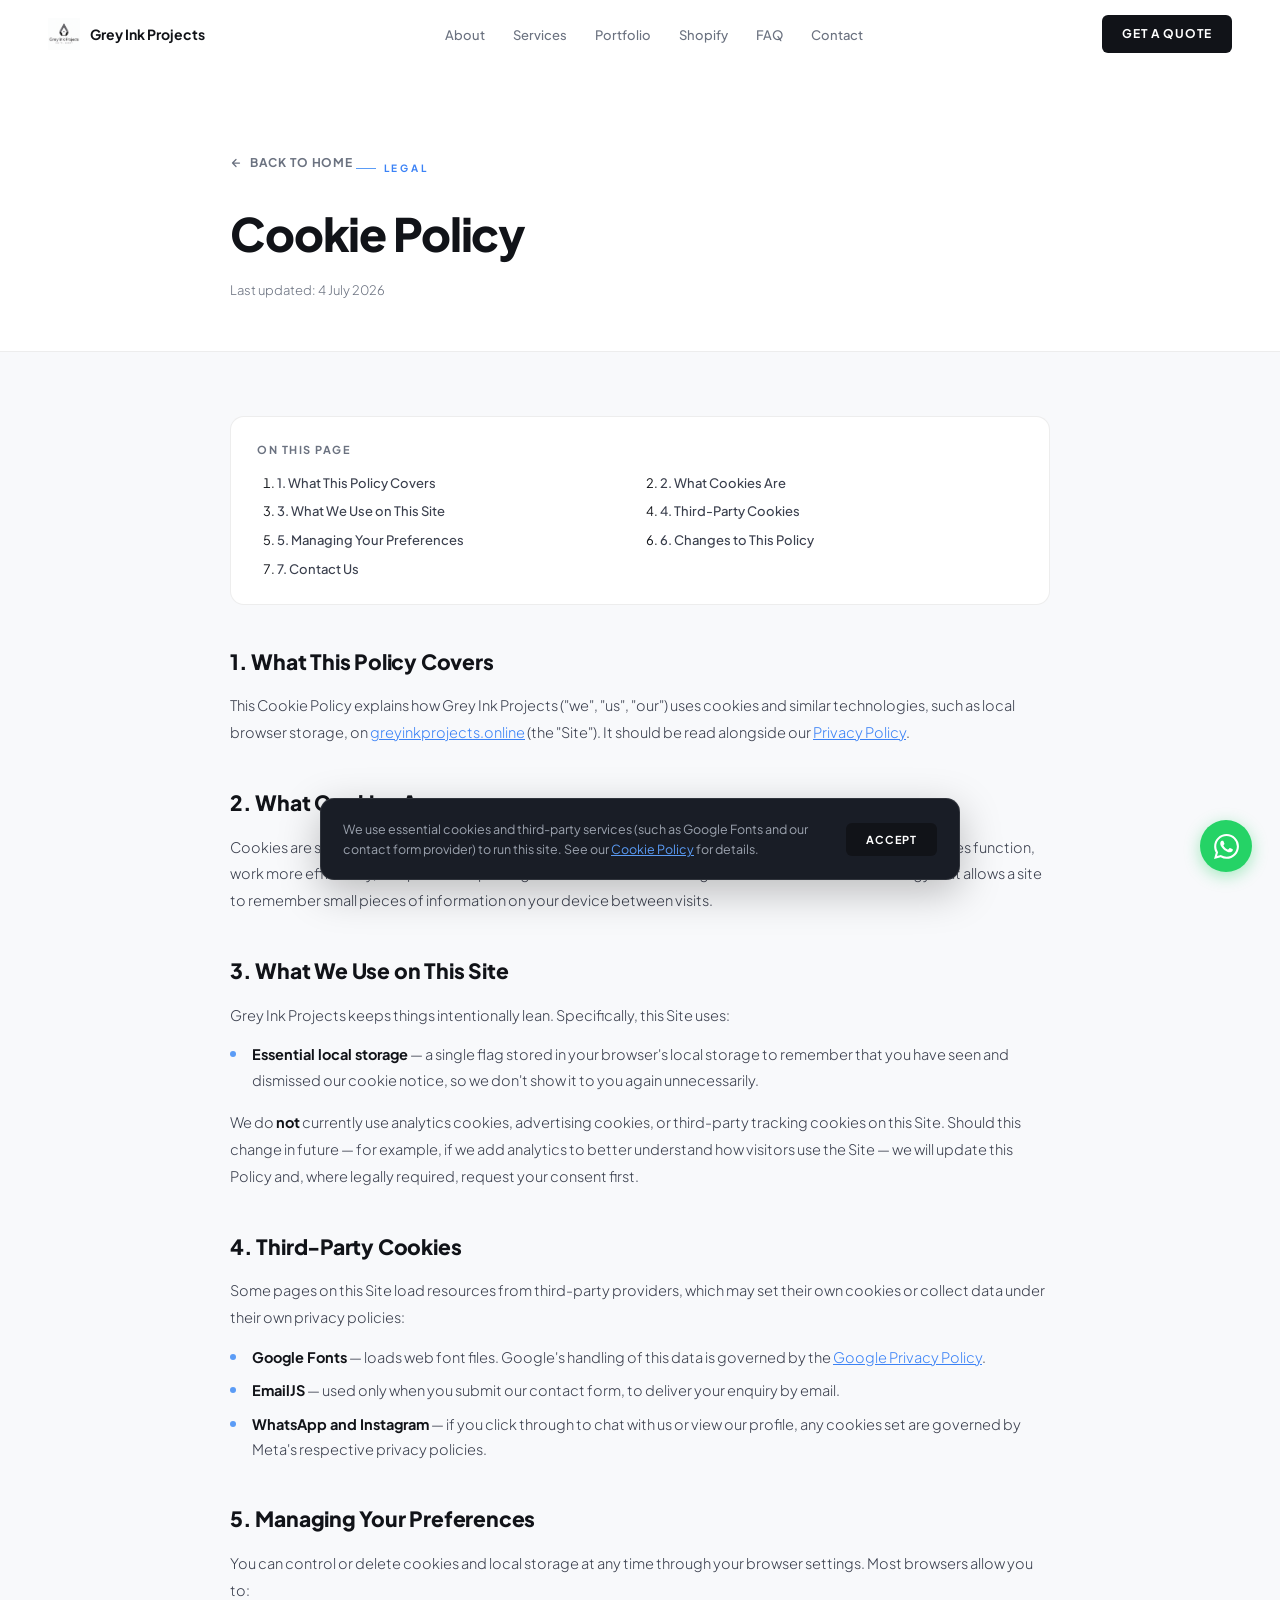
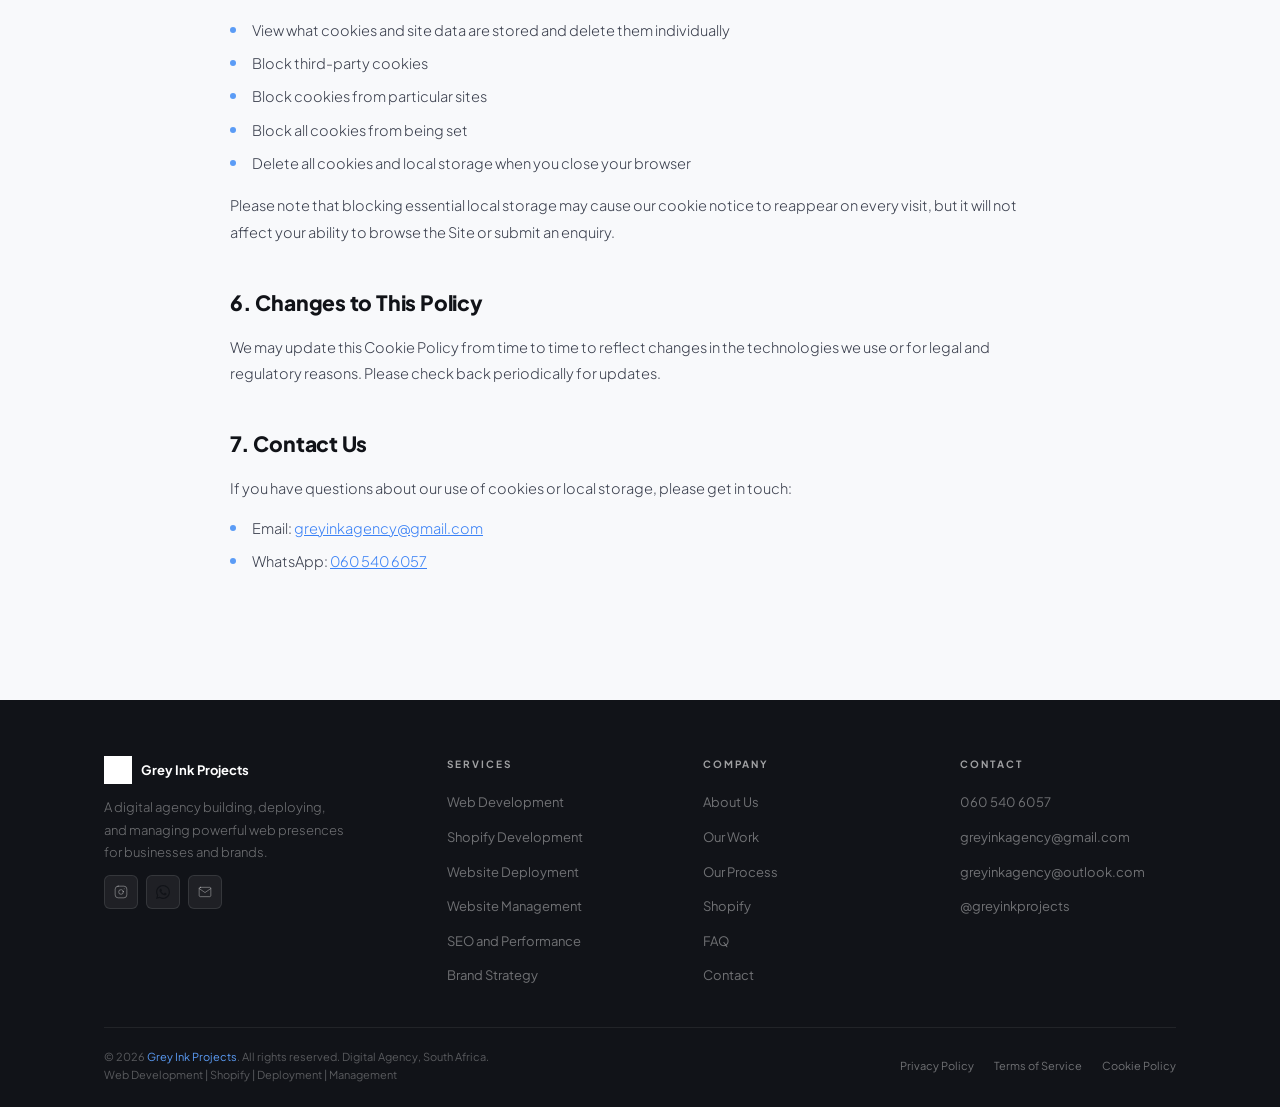
<file: cookies.html>
<!DOCTYPE html>
<html lang="en">
<head>
  <meta charset="UTF-8"/>
  <meta name="viewport" content="width=device-width,initial-scale=1.0"/>
  <title>Cookie Policy | Grey Ink Projects</title>
  <meta name="description" content="Understand how Grey Ink Projects uses cookies and local storage on its website."/>
  <meta name="robots" content="index,follow"/>
  <meta name="author" content="Grey Ink Projects"/>
  <link rel="canonical" href="https://greyinkprojects.online/cookies.html"/>
  <meta property="og:type" content="website"/>
  <meta property="og:title" content="Cookie Policy | Grey Ink Projects"/>
  <meta property="og:description" content="Understand how Grey Ink Projects uses cookies and local storage on its website."/>
  <meta property="og:url" content="https://greyinkprojects.online/cookies.html"/>
  <meta property="og:image" content="https://greyinkprojects.online/images/video/hero-poster.jpg"/>
  <meta name="twitter:card" content="summary"/>
  <meta name="twitter:title" content="Cookie Policy | Grey Ink Projects"/>
  <meta name="twitter:description" content="Understand how Grey Ink Projects uses cookies and local storage on its website."/>
  <link rel="icon" type="image/x-icon" href="favicon.ico"/>
  <link rel="icon" type="image/png" sizes="32x32" href="images/favicon-32x32.png"/>
  <link rel="apple-touch-icon" sizes="180x180" href="images/apple-touch-icon.png"/>
  <link rel="manifest" href="manifest.json"/>
  <link rel="preconnect" href="https://fonts.googleapis.com"/>
  <link rel="preconnect" href="https://fonts.gstatic.com" crossorigin/>
  <link rel="stylesheet" href="css/style.css"/>
</head>
<body>

<a href="#main-content" class="skip-link">Skip to main content</a>

<nav aria-label="Primary">
  <a href="index.html" class="nav-logo">
    <img src="images/logo.webp" alt="Grey Ink Projects — home"/>
    <span class="nav-logo-text">Grey Ink Projects</span>
  </a>
  <ul class="nav-links">
    <li><a href="index.html#about">About</a></li>
    <li><a href="index.html#services">Services</a></li>
    <li><a href="index.html#portfolio">Portfolio</a></li>
    <li><a href="index.html#shopify">Shopify</a></li>
    <li><a href="index.html#faq">FAQ</a></li>
    <li><a href="index.html#contact">Contact</a></li>
  </ul>
  <a href="index.html#contact" class="nav-cta">Get a Quote</a>
  <button class="nav-hamburger" aria-label="Open menu" aria-expanded="false" aria-controls="mobile-menu"><span></span><span></span><span></span></button>
</nav>

<div class="mobile-menu" id="mobile-menu" style="display:none;" aria-hidden="true">
  <a href="index.html#about">About</a>
  <a href="index.html#services">Services</a>
  <a href="index.html#portfolio">Portfolio</a>
  <a href="index.html#shopify">Shopify</a>
  <a href="index.html#faq">FAQ</a>
  <a href="index.html#contact">Contact</a>
  <a href="index.html#contact" class="btn-primary" style="margin-top:8px;">Get a Quote</a>
</div>

<main id="main-content">
<section class="legal-hero">
  <div class="legal-hero-inner">
    <a href="index.html" class="legal-back">
      <svg xmlns="http://www.w3.org/2000/svg" width="12" height="12" viewBox="0 0 24 24" fill="none" stroke="currentColor" stroke-width="2.5" stroke-linecap="round" stroke-linejoin="round"><path d="M19 12H5M12 19l-7-7 7-7"/></svg>
      Back to Home
    </a>
    <div class="legal-eyebrow">Legal</div>
    <h1 class="legal-title">Cookie Policy</h1>
    <p class="legal-updated">Last updated: 4 July 2026</p>
  </div>
</section>

<section class="legal-body">
  <div class="legal-body-inner">

<div class="legal-toc">
  <div class="legal-toc-title">On This Page</div>
  <ol>
    <li><a href="#intro">1. What This Policy Covers</a></li>
    <li><a href="#what">2. What Cookies Are</a></li>
    <li><a href="#use">3. What We Use on This Site</a></li>
    <li><a href="#thirdparty">4. Third-Party Cookies</a></li>
    <li><a href="#control">5. Managing Your Preferences</a></li>
    <li><a href="#changes">6. Changes to This Policy</a></li>
    <li><a href="#contact-us">7. Contact Us</a></li>
  </ol>
</div>

<h2 id="intro">1. What This Policy Covers</h2>
<p>This Cookie Policy explains how Grey Ink Projects ("we", "us", "our") uses cookies and similar technologies, such as local browser storage, on <a href="https://greyinkprojects.online">greyinkprojects.online</a> (the "Site"). It should be read alongside our <a href="privacy.html">Privacy Policy</a>.</p>

<h2 id="what">2. What Cookies Are</h2>
<p>Cookies are small text files placed on your device by a website you visit. They are widely used to make websites function, work more efficiently, and provide reporting information. "Local storage" is a similar browser technology that allows a site to remember small pieces of information on your device between visits.</p>

<h2 id="use">3. What We Use on This Site</h2>
<p>Grey Ink Projects keeps things intentionally lean. Specifically, this Site uses:</p>
<ul>
  <li><strong>Essential local storage</strong> — a single flag stored in your browser's local storage to remember that you have seen and dismissed our cookie notice, so we don't show it to you again unnecessarily.</li>
</ul>
<p>We do <strong>not</strong> currently use analytics cookies, advertising cookies, or third-party tracking cookies on this Site. Should this change in future — for example, if we add analytics to better understand how visitors use the Site — we will update this Policy and, where legally required, request your consent first.</p>

<h2 id="thirdparty">4. Third-Party Cookies</h2>
<p>Some pages on this Site load resources from third-party providers, which may set their own cookies or collect data under their own privacy policies:</p>
<ul>
  <li><strong>Google Fonts</strong> — loads web font files. Google's handling of this data is governed by the <a href="https://policies.google.com/privacy" target="_blank" rel="noopener noreferrer">Google Privacy Policy</a>.</li>
  <li><strong>EmailJS</strong> — used only when you submit our contact form, to deliver your enquiry by email.</li>
  <li><strong>WhatsApp and Instagram</strong> — if you click through to chat with us or view our profile, any cookies set are governed by Meta's respective privacy policies.</li>
</ul>

<h2 id="control">5. Managing Your Preferences</h2>
<p>You can control or delete cookies and local storage at any time through your browser settings. Most browsers allow you to:</p>
<ul>
  <li>View what cookies and site data are stored and delete them individually</li>
  <li>Block third-party cookies</li>
  <li>Block cookies from particular sites</li>
  <li>Block all cookies from being set</li>
  <li>Delete all cookies and local storage when you close your browser</li>
</ul>
<p>Please note that blocking essential local storage may cause our cookie notice to reappear on every visit, but it will not affect your ability to browse the Site or submit an enquiry.</p>

<h2 id="changes">6. Changes to This Policy</h2>
<p>We may update this Cookie Policy from time to time to reflect changes in the technologies we use or for legal and regulatory reasons. Please check back periodically for updates.</p>

<h2 id="contact-us">7. Contact Us</h2>
<p>If you have questions about our use of cookies or local storage, please get in touch:</p>
<ul>
  <li>Email: <a href="mailto:greyinkagency@gmail.com">greyinkagency@gmail.com</a></li>
  <li>WhatsApp: <a href="https://wa.me/27605406057" target="_blank" rel="noopener noreferrer">060 540 6057</a></li>
</ul>
  </div>
</section>
</main>

<footer>
  <div class="footer-inner">
    <div class="footer-grid">
      <div class="footer-brand">
        <div class="footer-logo">
          <img src="images/logo.webp" alt="Grey Ink Projects"/>
          <span class="footer-logo-text">Grey Ink Projects</span>
        </div>
        <p class="footer-tagline">A digital agency building, deploying, and managing powerful web presences for businesses and brands.</p>
        <div class="footer-social">
          <a href="https://www.instagram.com/greyinkprojects" target="_blank" rel="noopener noreferrer" class="footer-soc-link" aria-label="Instagram"><svg xmlns="http://www.w3.org/2000/svg" viewBox="0 0 24 24" fill="none" stroke-width="1.5" stroke-linecap="round" stroke-linejoin="round"><rect x="2" y="2" width="20" height="20" rx="5" ry="5"/><path d="M16 11.37A4 4 0 1 1 12.63 8 4 4 0 0 1 16 11.37z"/><line x1="17.5" y1="6.5" x2="17.51" y2="6.5"/></svg></a>
          <a href="https://wa.me/27605406057" target="_blank" rel="noopener noreferrer" class="footer-soc-link" aria-label="WhatsApp"><svg xmlns="http://www.w3.org/2000/svg" viewBox="0 0 24 24" fill="currentColor" style="stroke:none;width:14px;height:14px;"><path d="M17.472 14.382c-.297-.149-1.758-.867-2.03-.967-.273-.099-.471-.148-.67.15-.197.297-.767.966-.94 1.164-.173.199-.347.223-.644.075-.297-.15-1.255-.463-2.39-1.475-.883-.788-1.48-1.761-1.653-2.059-.173-.297-.018-.458.13-.606.134-.133.298-.347.446-.52.149-.174.198-.298.298-.497.099-.198.05-.371-.025-.52-.075-.149-.669-1.612-.916-2.207-.242-.579-.487-.5-.669-.51-.173-.008-.371-.01-.57-.01-.198 0-.52.074-.792.372-.272.297-1.04 1.016-1.04 2.479 0 1.462 1.065 2.875 1.213 3.074.149.198 2.096 3.2 5.077 4.487.709.306 1.262.489 1.694.625.712.227 1.36.195 1.871.118.571-.085 1.758-.719 2.006-1.413.248-.694.248-1.289.173-1.413-.074-.124-.272-.198-.57-.347m-5.421 7.403h-.004a9.87 9.87 0 01-5.031-1.378l-.361-.214-3.741.982.998-3.648-.235-.374a9.86 9.86 0 01-1.51-5.26c.001-5.45 4.436-9.884 9.888-9.884 2.64 0 5.122 1.03 6.988 2.898a9.825 9.825 0 012.893 6.994c-.003 5.45-4.437 9.884-9.885 9.884m8.413-18.297A11.815 11.815 0 0012.05 0C5.495 0 .16 5.335.157 11.892c0 2.096.547 4.142 1.588 5.945L.057 24l6.305-1.654a11.882 11.882 0 005.683 1.448h.005c6.554 0 11.89-5.335 11.893-11.893a11.821 11.821 0 00-3.48-8.413z"/></svg></a>
          <a href="mailto:greyinkagency@gmail.com" class="footer-soc-link" aria-label="Email"><svg xmlns="http://www.w3.org/2000/svg" viewBox="0 0 24 24" fill="none" stroke-width="1.5" stroke-linecap="round" stroke-linejoin="round"><path d="M4 4h16c1.1 0 2 .9 2 2v12c0 1.1-.9 2-2 2H4c-1.1 0-2-.9-2-2V6c0-1.1.9-2 2-2z"/><polyline points="22,6 12,13 2,6"/></svg></a>
        </div>
      </div>
      <div>
        <div class="footer-col-title">Services</div>
        <ul class="footer-links">
          <li><a href="index.html#services">Web Development</a></li>
          <li><a href="index.html#shopify">Shopify Development</a></li>
          <li><a href="index.html#services">Website Deployment</a></li>
          <li><a href="index.html#services">Website Management</a></li>
          <li><a href="index.html#services">SEO and Performance</a></li>
          <li><a href="index.html#services">Brand Strategy</a></li>
        </ul>
      </div>
      <div>
        <div class="footer-col-title">Company</div>
        <ul class="footer-links">
          <li><a href="index.html#about">About Us</a></li>
          <li><a href="index.html#portfolio">Our Work</a></li>
          <li><a href="index.html#process">Our Process</a></li>
          <li><a href="index.html#shopify">Shopify</a></li>
          <li><a href="index.html#faq">FAQ</a></li>
          <li><a href="index.html#contact">Contact</a></li>
        </ul>
      </div>
      <div>
        <div class="footer-col-title">Contact</div>
        <ul class="footer-links">
          <li><a href="https://wa.me/27605406057" target="_blank" rel="noopener noreferrer">060 540 6057</a></li>
          <li><a href="mailto:greyinkagency@gmail.com">greyinkagency@gmail.com</a></li>
          <li><a href="mailto:greyinkagency@outlook.com">greyinkagency@outlook.com</a></li>
          <li><a href="https://www.instagram.com/greyinkprojects" target="_blank" rel="noopener noreferrer">@greyinkprojects</a></li>
        </ul>
      </div>
    </div>
    <div class="footer-bottom">
      <div>
        <p class="footer-copy">&copy; 2026 <span>Grey Ink Projects</span>. All rights reserved. Digital Agency, South Africa.</p>
        <p class="footer-copy">Web Development | Shopify | Deployment | Management</p>
      </div>
      <div class="footer-legal" role="navigation" aria-label="Legal">
        <a href="privacy.html">Privacy Policy</a>
        <a href="terms.html">Terms of Service</a>
        <a href="cookies.html">Cookie Policy</a>
      </div>
    </div>
  </div>
</footer>

<a href="https://wa.me/27605406057" class="wa-float" target="_blank" rel="noopener noreferrer" aria-label="Chat on WhatsApp">
  <svg xmlns="http://www.w3.org/2000/svg" viewBox="0 0 24 24"><path d="M17.472 14.382c-.297-.149-1.758-.867-2.03-.967-.273-.099-.471-.148-.67.15-.197.297-.767.966-.94 1.164-.173.199-.347.223-.644.075-.297-.15-1.255-.463-2.39-1.475-.883-.788-1.48-1.761-1.653-2.059-.173-.297-.018-.458.13-.606.134-.133.298-.347.446-.52.149-.174.198-.298.298-.497.099-.198.05-.371-.025-.52-.075-.149-.669-1.612-.916-2.207-.242-.579-.487-.5-.669-.51-.173-.008-.371-.01-.57-.01-.198 0-.52.074-.792.372-.272.297-1.04 1.016-1.04 2.479 0 1.462 1.065 2.875 1.213 3.074.149.198 2.096 3.2 5.077 4.487.709.306 1.262.489 1.694.625.712.227 1.36.195 1.871.118.571-.085 1.758-.719 2.006-1.413.248-.694.248-1.289.173-1.413-.074-.124-.272-.198-.57-.347m-5.421 7.403h-.004a9.87 9.87 0 01-5.031-1.378l-.361-.214-3.741.982.998-3.648-.235-.374a9.86 9.86 0 01-1.51-5.26c.001-5.45 4.436-9.884 9.888-9.884 2.64 0 5.122 1.03 6.988 2.898a9.825 9.825 0 012.893 6.994c-.003 5.45-4.437 9.884-9.885 9.884m8.413-18.297A11.815 11.815 0 0012.05 0C5.495 0 .16 5.335.157 11.892c0 2.096.547 4.142 1.588 5.945L.057 24l6.305-1.654a11.882 11.882 0 005.683 1.448h.005c6.554 0 11.89-5.335 11.893-11.893a11.821 11.821 0 00-3.48-8.413z"/></svg>
  <span class="wa-tip">Chat with us</span>
</a>

<div class="cookie-banner" id="cookieBanner" role="dialog" aria-live="polite" aria-label="Cookie notice" hidden>
  <p>We use essential cookies and third-party services (such as Google Fonts and our contact form provider) to run this site. See our <a href="cookies.html">Cookie Policy</a> for details.</p>
  <div class="cookie-banner-actions">
    <button type="button" class="btn-primary" id="cookieAccept">Accept</button>
  </div>
</div>

<script src="js/main.js"></script>
</body>
</html>
</file>
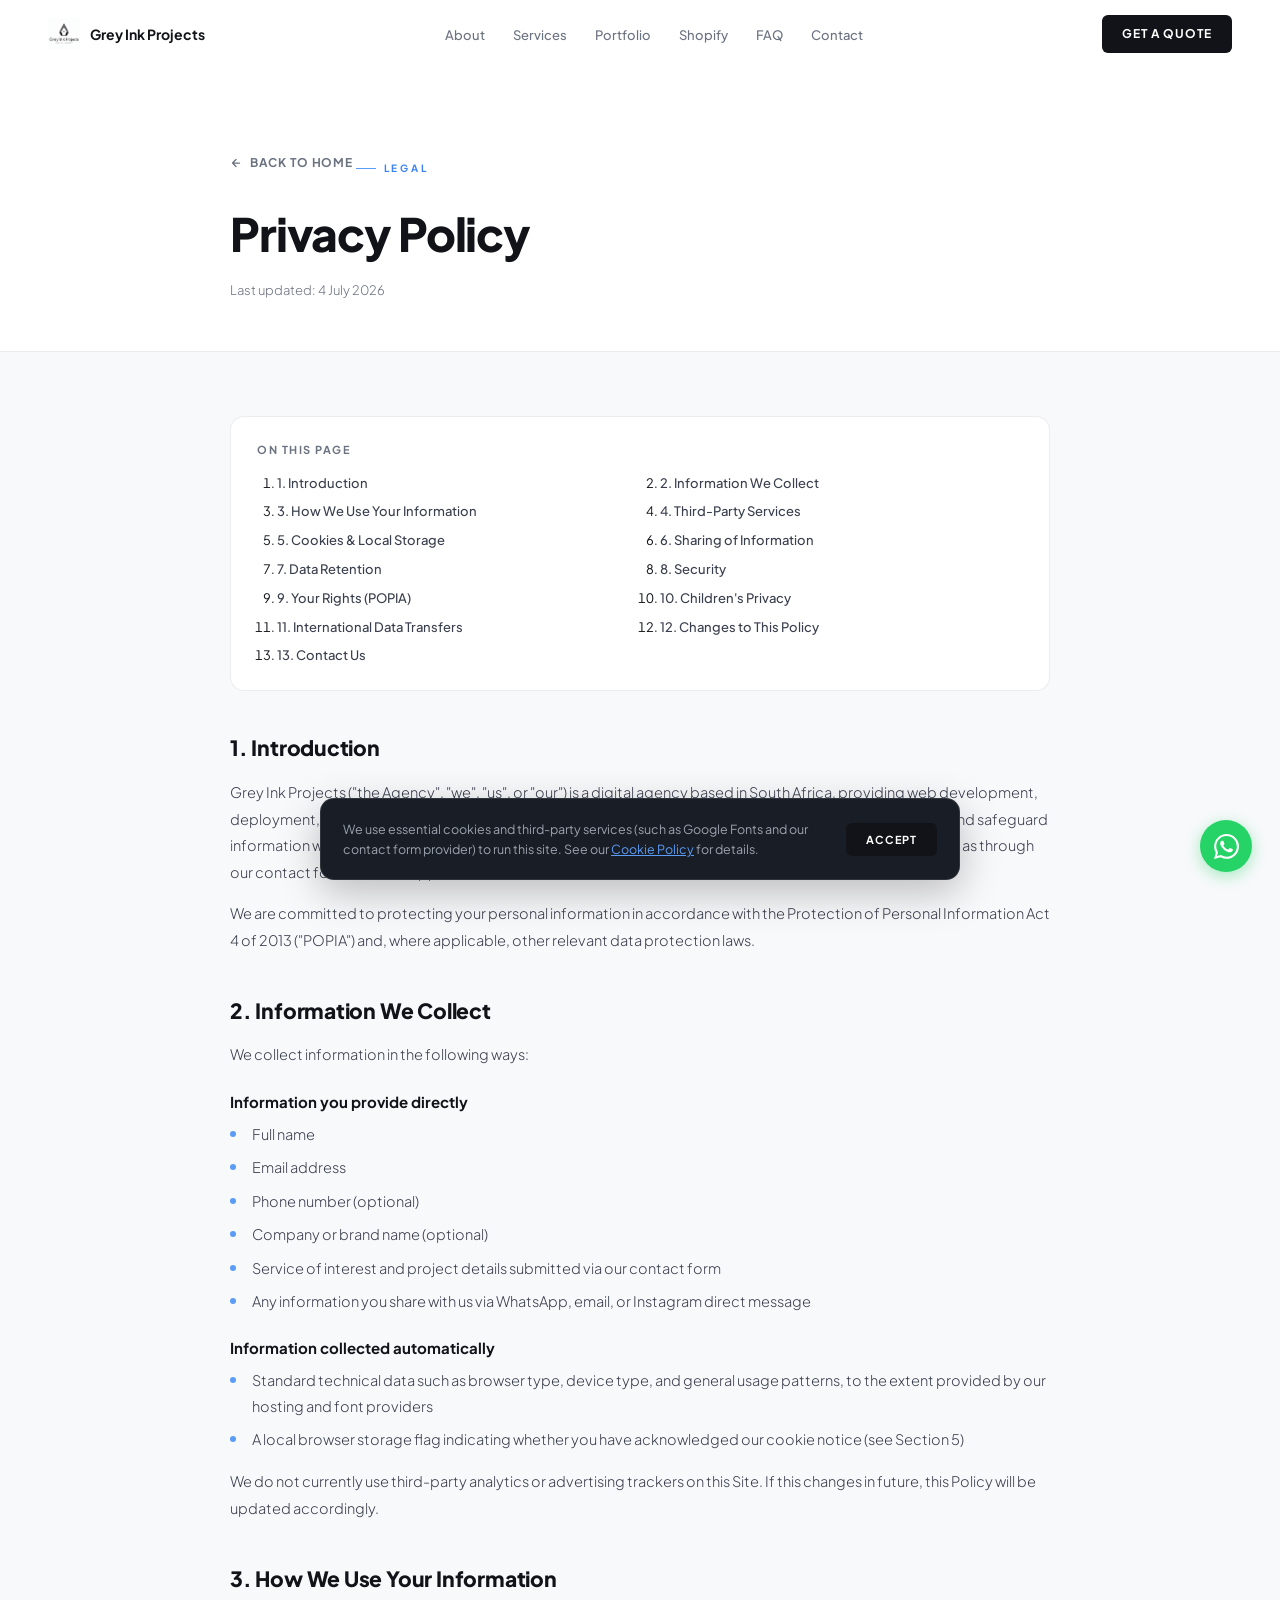
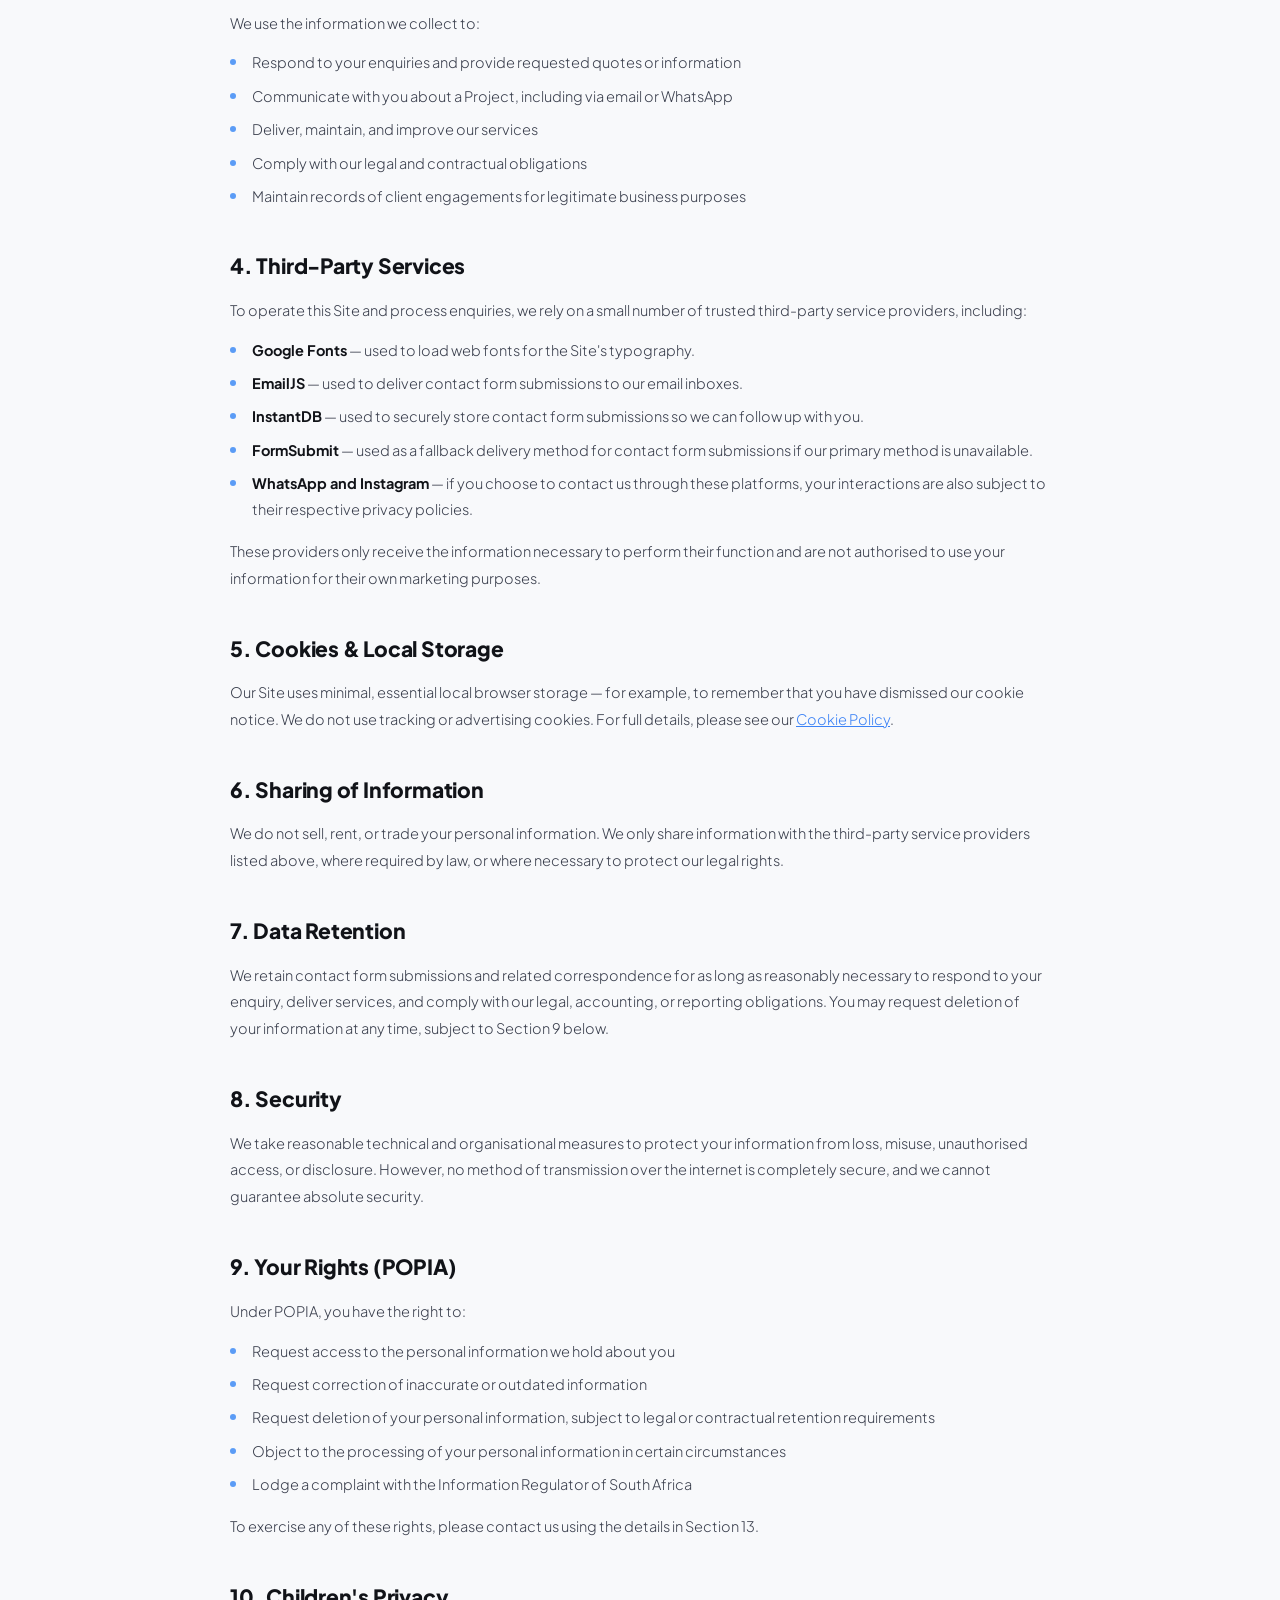
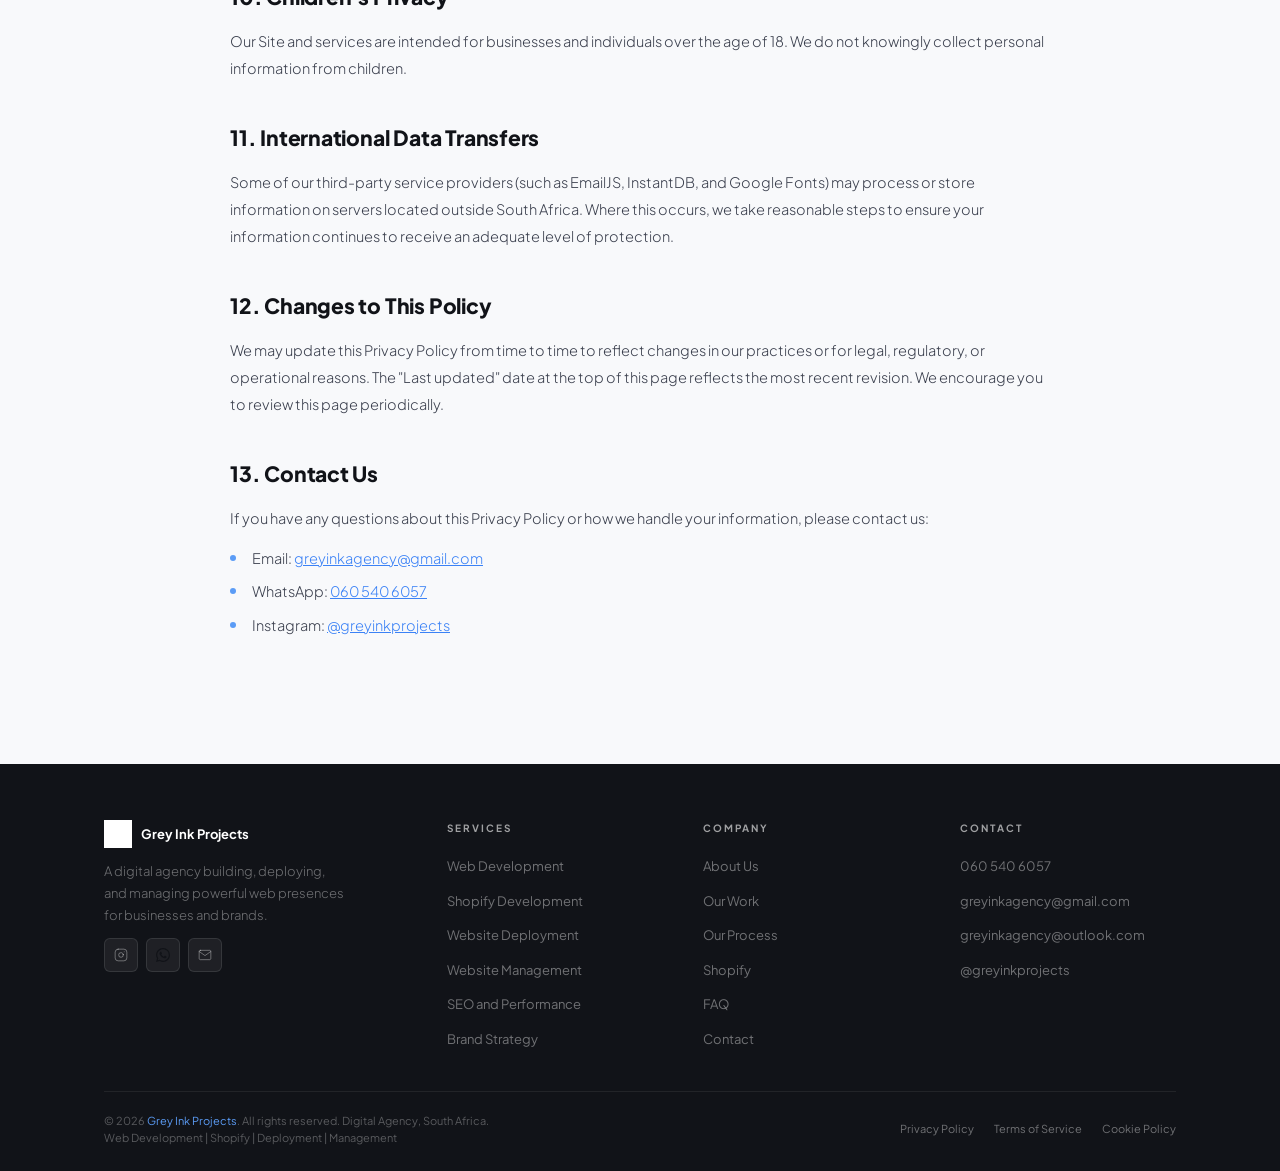
<file: privacy.html>
<!DOCTYPE html>
<html lang="en">
<head>
  <meta charset="UTF-8"/>
  <meta name="viewport" content="width=device-width,initial-scale=1.0"/>
  <title>Privacy Policy | Grey Ink Projects</title>
  <meta name="description" content="Learn how Grey Ink Projects collects, uses, and protects your personal information in accordance with POPIA."/>
  <meta name="robots" content="index,follow"/>
  <meta name="author" content="Grey Ink Projects"/>
  <link rel="canonical" href="https://greyinkprojects.online/privacy.html"/>
  <meta property="og:type" content="website"/>
  <meta property="og:title" content="Privacy Policy | Grey Ink Projects"/>
  <meta property="og:description" content="Learn how Grey Ink Projects collects, uses, and protects your personal information in accordance with POPIA."/>
  <meta property="og:url" content="https://greyinkprojects.online/privacy.html"/>
  <meta property="og:image" content="https://greyinkprojects.online/images/video/hero-poster.jpg"/>
  <meta name="twitter:card" content="summary"/>
  <meta name="twitter:title" content="Privacy Policy | Grey Ink Projects"/>
  <meta name="twitter:description" content="Learn how Grey Ink Projects collects, uses, and protects your personal information in accordance with POPIA."/>
  <link rel="icon" type="image/x-icon" href="favicon.ico"/>
  <link rel="icon" type="image/png" sizes="32x32" href="images/favicon-32x32.png"/>
  <link rel="apple-touch-icon" sizes="180x180" href="images/apple-touch-icon.png"/>
  <link rel="manifest" href="manifest.json"/>
  <link rel="preconnect" href="https://fonts.googleapis.com"/>
  <link rel="preconnect" href="https://fonts.gstatic.com" crossorigin/>
  <link rel="stylesheet" href="css/style.css"/>
</head>
<body>

<a href="#main-content" class="skip-link">Skip to main content</a>

<nav aria-label="Primary">
  <a href="index.html" class="nav-logo">
    <img src="images/logo.webp" alt="Grey Ink Projects — home"/>
    <span class="nav-logo-text">Grey Ink Projects</span>
  </a>
  <ul class="nav-links">
    <li><a href="index.html#about">About</a></li>
    <li><a href="index.html#services">Services</a></li>
    <li><a href="index.html#portfolio">Portfolio</a></li>
    <li><a href="index.html#shopify">Shopify</a></li>
    <li><a href="index.html#faq">FAQ</a></li>
    <li><a href="index.html#contact">Contact</a></li>
  </ul>
  <a href="index.html#contact" class="nav-cta">Get a Quote</a>
  <button class="nav-hamburger" aria-label="Open menu" aria-expanded="false" aria-controls="mobile-menu"><span></span><span></span><span></span></button>
</nav>

<div class="mobile-menu" id="mobile-menu" style="display:none;" aria-hidden="true">
  <a href="index.html#about">About</a>
  <a href="index.html#services">Services</a>
  <a href="index.html#portfolio">Portfolio</a>
  <a href="index.html#shopify">Shopify</a>
  <a href="index.html#faq">FAQ</a>
  <a href="index.html#contact">Contact</a>
  <a href="index.html#contact" class="btn-primary" style="margin-top:8px;">Get a Quote</a>
</div>

<main id="main-content">
<section class="legal-hero">
  <div class="legal-hero-inner">
    <a href="index.html" class="legal-back">
      <svg xmlns="http://www.w3.org/2000/svg" width="12" height="12" viewBox="0 0 24 24" fill="none" stroke="currentColor" stroke-width="2.5" stroke-linecap="round" stroke-linejoin="round"><path d="M19 12H5M12 19l-7-7 7-7"/></svg>
      Back to Home
    </a>
    <div class="legal-eyebrow">Legal</div>
    <h1 class="legal-title">Privacy Policy</h1>
    <p class="legal-updated">Last updated: 4 July 2026</p>
  </div>
</section>

<section class="legal-body">
  <div class="legal-body-inner">

<div class="legal-toc">
  <div class="legal-toc-title">On This Page</div>
  <ol>
    <li><a href="#intro">1. Introduction</a></li>
    <li><a href="#collect">2. Information We Collect</a></li>
    <li><a href="#use">3. How We Use Your Information</a></li>
    <li><a href="#thirdparty">4. Third-Party Services</a></li>
    <li><a href="#cookies">5. Cookies &amp; Local Storage</a></li>
    <li><a href="#sharing">6. Sharing of Information</a></li>
    <li><a href="#retention">7. Data Retention</a></li>
    <li><a href="#security">8. Security</a></li>
    <li><a href="#rights">9. Your Rights (POPIA)</a></li>
    <li><a href="#children">10. Children's Privacy</a></li>
    <li><a href="#transfers">11. International Data Transfers</a></li>
    <li><a href="#changes">12. Changes to This Policy</a></li>
    <li><a href="#contact-us">13. Contact Us</a></li>
  </ol>
</div>

<h2 id="intro">1. Introduction</h2>
<p>Grey Ink Projects ("the Agency", "we", "us", or "our") is a digital agency based in South Africa, providing web development, deployment, management, and Shopify services. This Privacy Policy explains how we collect, use, disclose, and safeguard information when you visit our website at <a href="https://greyinkprojects.online">greyinkprojects.online</a> (the "Site") or otherwise interact with us, such as through our contact form or WhatsApp.</p>
<p>We are committed to protecting your personal information in accordance with the Protection of Personal Information Act 4 of 2013 ("POPIA") and, where applicable, other relevant data protection laws.</p>

<h2 id="collect">2. Information We Collect</h2>
<p>We collect information in the following ways:</p>
<h3>Information you provide directly</h3>
<ul>
  <li>Full name</li>
  <li>Email address</li>
  <li>Phone number (optional)</li>
  <li>Company or brand name (optional)</li>
  <li>Service of interest and project details submitted via our contact form</li>
  <li>Any information you share with us via WhatsApp, email, or Instagram direct message</li>
</ul>
<h3>Information collected automatically</h3>
<ul>
  <li>Standard technical data such as browser type, device type, and general usage patterns, to the extent provided by our hosting and font providers</li>
  <li>A local browser storage flag indicating whether you have acknowledged our cookie notice (see Section 5)</li>
</ul>
<p>We do not currently use third-party analytics or advertising trackers on this Site. If this changes in future, this Policy will be updated accordingly.</p>

<h2 id="use">3. How We Use Your Information</h2>
<p>We use the information we collect to:</p>
<ul>
  <li>Respond to your enquiries and provide requested quotes or information</li>
  <li>Communicate with you about a Project, including via email or WhatsApp</li>
  <li>Deliver, maintain, and improve our services</li>
  <li>Comply with our legal and contractual obligations</li>
  <li>Maintain records of client engagements for legitimate business purposes</li>
</ul>

<h2 id="thirdparty">4. Third-Party Services</h2>
<p>To operate this Site and process enquiries, we rely on a small number of trusted third-party service providers, including:</p>
<ul>
  <li><strong>Google Fonts</strong> — used to load web fonts for the Site's typography.</li>
  <li><strong>EmailJS</strong> — used to deliver contact form submissions to our email inboxes.</li>
  <li><strong>InstantDB</strong> — used to securely store contact form submissions so we can follow up with you.</li>
  <li><strong>FormSubmit</strong> — used as a fallback delivery method for contact form submissions if our primary method is unavailable.</li>
  <li><strong>WhatsApp and Instagram</strong> — if you choose to contact us through these platforms, your interactions are also subject to their respective privacy policies.</li>
</ul>
<p>These providers only receive the information necessary to perform their function and are not authorised to use your information for their own marketing purposes.</p>

<h2 id="cookies">5. Cookies &amp; Local Storage</h2>
<p>Our Site uses minimal, essential local browser storage — for example, to remember that you have dismissed our cookie notice. We do not use tracking or advertising cookies. For full details, please see our <a href="cookies.html">Cookie Policy</a>.</p>

<h2 id="sharing">6. Sharing of Information</h2>
<p>We do not sell, rent, or trade your personal information. We only share information with the third-party service providers listed above, where required by law, or where necessary to protect our legal rights.</p>

<h2 id="retention">7. Data Retention</h2>
<p>We retain contact form submissions and related correspondence for as long as reasonably necessary to respond to your enquiry, deliver services, and comply with our legal, accounting, or reporting obligations. You may request deletion of your information at any time, subject to Section 9 below.</p>

<h2 id="security">8. Security</h2>
<p>We take reasonable technical and organisational measures to protect your information from loss, misuse, unauthorised access, or disclosure. However, no method of transmission over the internet is completely secure, and we cannot guarantee absolute security.</p>

<h2 id="rights">9. Your Rights (POPIA)</h2>
<p>Under POPIA, you have the right to:</p>
<ul>
  <li>Request access to the personal information we hold about you</li>
  <li>Request correction of inaccurate or outdated information</li>
  <li>Request deletion of your personal information, subject to legal or contractual retention requirements</li>
  <li>Object to the processing of your personal information in certain circumstances</li>
  <li>Lodge a complaint with the Information Regulator of South Africa</li>
</ul>
<p>To exercise any of these rights, please contact us using the details in Section 13.</p>

<h2 id="children">10. Children's Privacy</h2>
<p>Our Site and services are intended for businesses and individuals over the age of 18. We do not knowingly collect personal information from children.</p>

<h2 id="transfers">11. International Data Transfers</h2>
<p>Some of our third-party service providers (such as EmailJS, InstantDB, and Google Fonts) may process or store information on servers located outside South Africa. Where this occurs, we take reasonable steps to ensure your information continues to receive an adequate level of protection.</p>

<h2 id="changes">12. Changes to This Policy</h2>
<p>We may update this Privacy Policy from time to time to reflect changes in our practices or for legal, regulatory, or operational reasons. The "Last updated" date at the top of this page reflects the most recent revision. We encourage you to review this page periodically.</p>

<h2 id="contact-us">13. Contact Us</h2>
<p>If you have any questions about this Privacy Policy or how we handle your information, please contact us:</p>
<ul>
  <li>Email: <a href="mailto:greyinkagency@gmail.com">greyinkagency@gmail.com</a></li>
  <li>WhatsApp: <a href="https://wa.me/27605406057" target="_blank" rel="noopener noreferrer">060 540 6057</a></li>
  <li>Instagram: <a href="https://www.instagram.com/greyinkprojects" target="_blank" rel="noopener noreferrer">@greyinkprojects</a></li>
</ul>
  </div>
</section>
</main>

<footer>
  <div class="footer-inner">
    <div class="footer-grid">
      <div class="footer-brand">
        <div class="footer-logo">
          <img src="images/logo.webp" alt="Grey Ink Projects"/>
          <span class="footer-logo-text">Grey Ink Projects</span>
        </div>
        <p class="footer-tagline">A digital agency building, deploying, and managing powerful web presences for businesses and brands.</p>
        <div class="footer-social">
          <a href="https://www.instagram.com/greyinkprojects" target="_blank" rel="noopener noreferrer" class="footer-soc-link" aria-label="Instagram"><svg xmlns="http://www.w3.org/2000/svg" viewBox="0 0 24 24" fill="none" stroke-width="1.5" stroke-linecap="round" stroke-linejoin="round"><rect x="2" y="2" width="20" height="20" rx="5" ry="5"/><path d="M16 11.37A4 4 0 1 1 12.63 8 4 4 0 0 1 16 11.37z"/><line x1="17.5" y1="6.5" x2="17.51" y2="6.5"/></svg></a>
          <a href="https://wa.me/27605406057" target="_blank" rel="noopener noreferrer" class="footer-soc-link" aria-label="WhatsApp"><svg xmlns="http://www.w3.org/2000/svg" viewBox="0 0 24 24" fill="currentColor" style="stroke:none;width:14px;height:14px;"><path d="M17.472 14.382c-.297-.149-1.758-.867-2.03-.967-.273-.099-.471-.148-.67.15-.197.297-.767.966-.94 1.164-.173.199-.347.223-.644.075-.297-.15-1.255-.463-2.39-1.475-.883-.788-1.48-1.761-1.653-2.059-.173-.297-.018-.458.13-.606.134-.133.298-.347.446-.52.149-.174.198-.298.298-.497.099-.198.05-.371-.025-.52-.075-.149-.669-1.612-.916-2.207-.242-.579-.487-.5-.669-.51-.173-.008-.371-.01-.57-.01-.198 0-.52.074-.792.372-.272.297-1.04 1.016-1.04 2.479 0 1.462 1.065 2.875 1.213 3.074.149.198 2.096 3.2 5.077 4.487.709.306 1.262.489 1.694.625.712.227 1.36.195 1.871.118.571-.085 1.758-.719 2.006-1.413.248-.694.248-1.289.173-1.413-.074-.124-.272-.198-.57-.347m-5.421 7.403h-.004a9.87 9.87 0 01-5.031-1.378l-.361-.214-3.741.982.998-3.648-.235-.374a9.86 9.86 0 01-1.51-5.26c.001-5.45 4.436-9.884 9.888-9.884 2.64 0 5.122 1.03 6.988 2.898a9.825 9.825 0 012.893 6.994c-.003 5.45-4.437 9.884-9.885 9.884m8.413-18.297A11.815 11.815 0 0012.05 0C5.495 0 .16 5.335.157 11.892c0 2.096.547 4.142 1.588 5.945L.057 24l6.305-1.654a11.882 11.882 0 005.683 1.448h.005c6.554 0 11.89-5.335 11.893-11.893a11.821 11.821 0 00-3.48-8.413z"/></svg></a>
          <a href="mailto:greyinkagency@gmail.com" class="footer-soc-link" aria-label="Email"><svg xmlns="http://www.w3.org/2000/svg" viewBox="0 0 24 24" fill="none" stroke-width="1.5" stroke-linecap="round" stroke-linejoin="round"><path d="M4 4h16c1.1 0 2 .9 2 2v12c0 1.1-.9 2-2 2H4c-1.1 0-2-.9-2-2V6c0-1.1.9-2 2-2z"/><polyline points="22,6 12,13 2,6"/></svg></a>
        </div>
      </div>
      <div>
        <div class="footer-col-title">Services</div>
        <ul class="footer-links">
          <li><a href="index.html#services">Web Development</a></li>
          <li><a href="index.html#shopify">Shopify Development</a></li>
          <li><a href="index.html#services">Website Deployment</a></li>
          <li><a href="index.html#services">Website Management</a></li>
          <li><a href="index.html#services">SEO and Performance</a></li>
          <li><a href="index.html#services">Brand Strategy</a></li>
        </ul>
      </div>
      <div>
        <div class="footer-col-title">Company</div>
        <ul class="footer-links">
          <li><a href="index.html#about">About Us</a></li>
          <li><a href="index.html#portfolio">Our Work</a></li>
          <li><a href="index.html#process">Our Process</a></li>
          <li><a href="index.html#shopify">Shopify</a></li>
          <li><a href="index.html#faq">FAQ</a></li>
          <li><a href="index.html#contact">Contact</a></li>
        </ul>
      </div>
      <div>
        <div class="footer-col-title">Contact</div>
        <ul class="footer-links">
          <li><a href="https://wa.me/27605406057" target="_blank" rel="noopener noreferrer">060 540 6057</a></li>
          <li><a href="mailto:greyinkagency@gmail.com">greyinkagency@gmail.com</a></li>
          <li><a href="mailto:greyinkagency@outlook.com">greyinkagency@outlook.com</a></li>
          <li><a href="https://www.instagram.com/greyinkprojects" target="_blank" rel="noopener noreferrer">@greyinkprojects</a></li>
        </ul>
      </div>
    </div>
    <div class="footer-bottom">
      <div>
        <p class="footer-copy">&copy; 2026 <span>Grey Ink Projects</span>. All rights reserved. Digital Agency, South Africa.</p>
        <p class="footer-copy">Web Development | Shopify | Deployment | Management</p>
      </div>
      <div class="footer-legal" role="navigation" aria-label="Legal">
        <a href="privacy.html">Privacy Policy</a>
        <a href="terms.html">Terms of Service</a>
        <a href="cookies.html">Cookie Policy</a>
      </div>
    </div>
  </div>
</footer>

<a href="https://wa.me/27605406057" class="wa-float" target="_blank" rel="noopener noreferrer" aria-label="Chat on WhatsApp">
  <svg xmlns="http://www.w3.org/2000/svg" viewBox="0 0 24 24"><path d="M17.472 14.382c-.297-.149-1.758-.867-2.03-.967-.273-.099-.471-.148-.67.15-.197.297-.767.966-.94 1.164-.173.199-.347.223-.644.075-.297-.15-1.255-.463-2.39-1.475-.883-.788-1.48-1.761-1.653-2.059-.173-.297-.018-.458.13-.606.134-.133.298-.347.446-.52.149-.174.198-.298.298-.497.099-.198.05-.371-.025-.52-.075-.149-.669-1.612-.916-2.207-.242-.579-.487-.5-.669-.51-.173-.008-.371-.01-.57-.01-.198 0-.52.074-.792.372-.272.297-1.04 1.016-1.04 2.479 0 1.462 1.065 2.875 1.213 3.074.149.198 2.096 3.2 5.077 4.487.709.306 1.262.489 1.694.625.712.227 1.36.195 1.871.118.571-.085 1.758-.719 2.006-1.413.248-.694.248-1.289.173-1.413-.074-.124-.272-.198-.57-.347m-5.421 7.403h-.004a9.87 9.87 0 01-5.031-1.378l-.361-.214-3.741.982.998-3.648-.235-.374a9.86 9.86 0 01-1.51-5.26c.001-5.45 4.436-9.884 9.888-9.884 2.64 0 5.122 1.03 6.988 2.898a9.825 9.825 0 012.893 6.994c-.003 5.45-4.437 9.884-9.885 9.884m8.413-18.297A11.815 11.815 0 0012.05 0C5.495 0 .16 5.335.157 11.892c0 2.096.547 4.142 1.588 5.945L.057 24l6.305-1.654a11.882 11.882 0 005.683 1.448h.005c6.554 0 11.89-5.335 11.893-11.893a11.821 11.821 0 00-3.48-8.413z"/></svg>
  <span class="wa-tip">Chat with us</span>
</a>

<div class="cookie-banner" id="cookieBanner" role="dialog" aria-live="polite" aria-label="Cookie notice" hidden>
  <p>We use essential cookies and third-party services (such as Google Fonts and our contact form provider) to run this site. See our <a href="cookies.html">Cookie Policy</a> for details.</p>
  <div class="cookie-banner-actions">
    <button type="button" class="btn-primary" id="cookieAccept">Accept</button>
  </div>
</div>

<script src="js/main.js"></script>
</body>
</html>
</file>
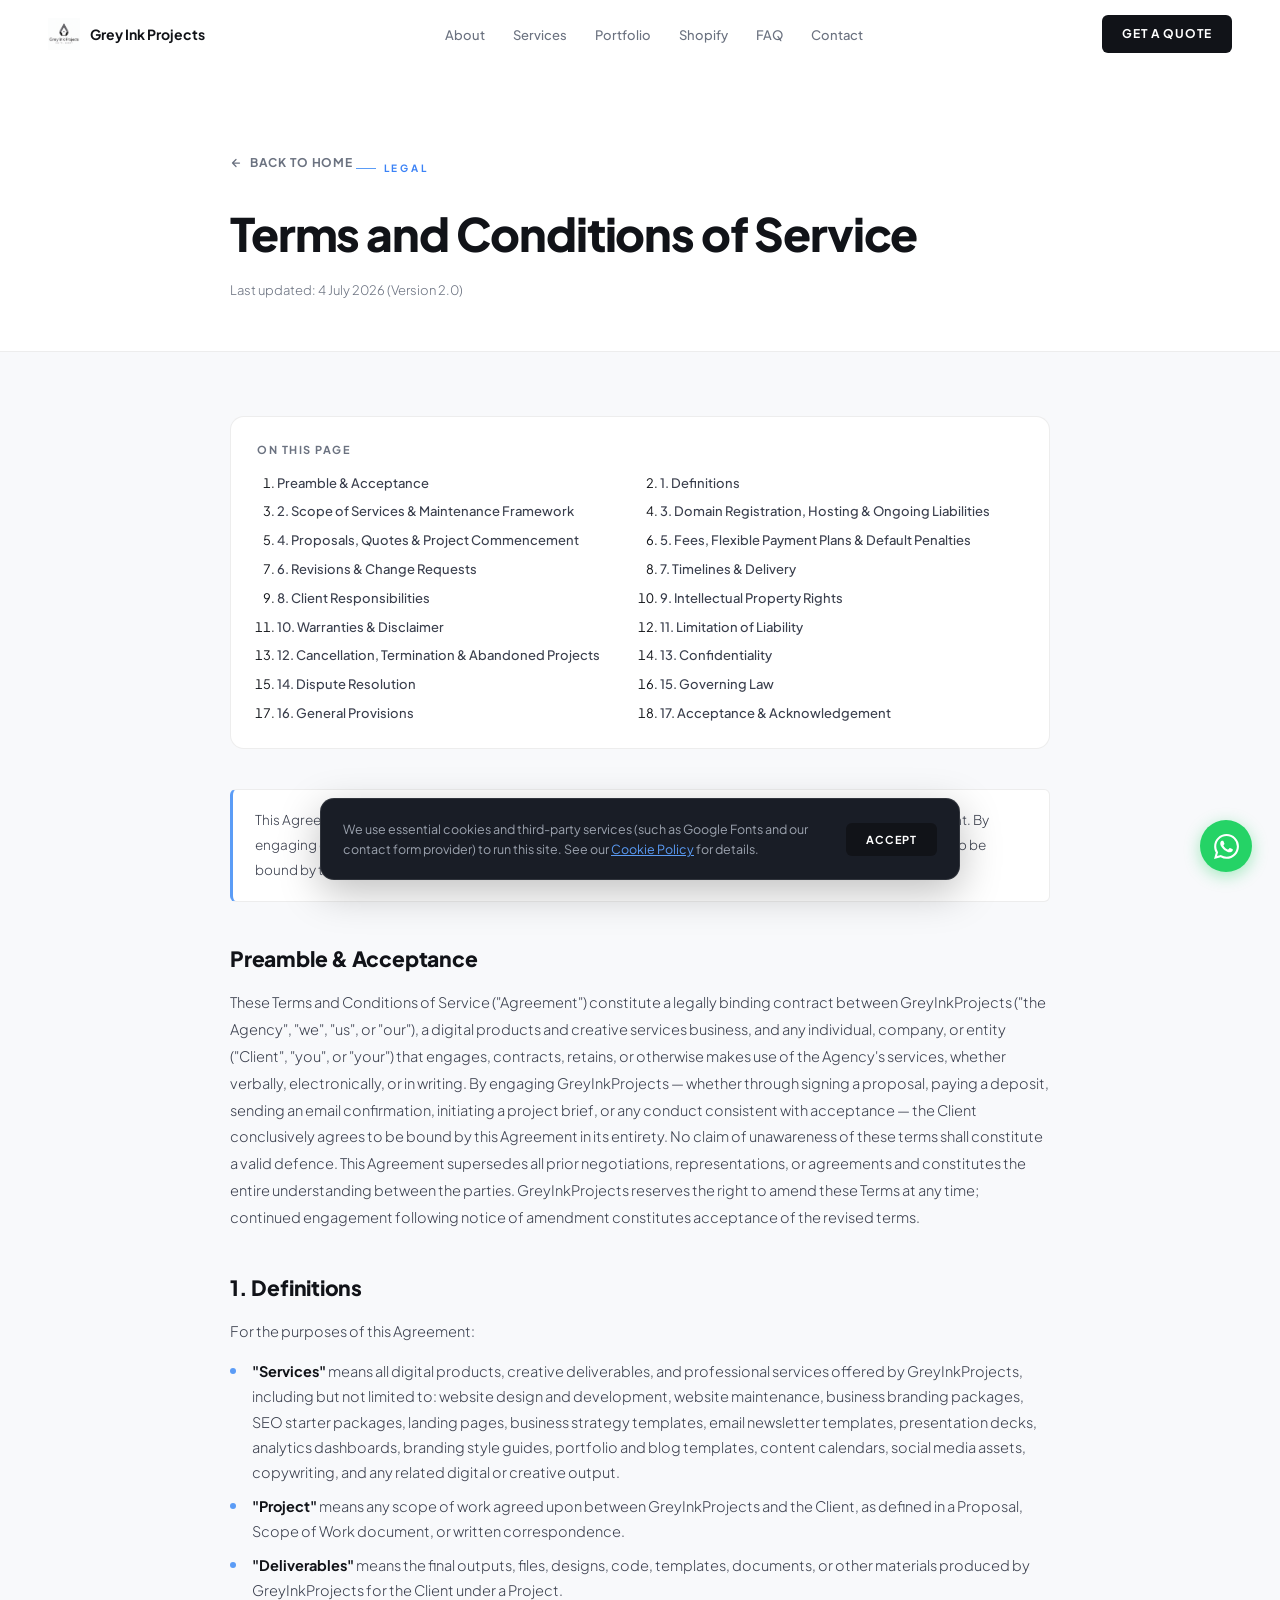
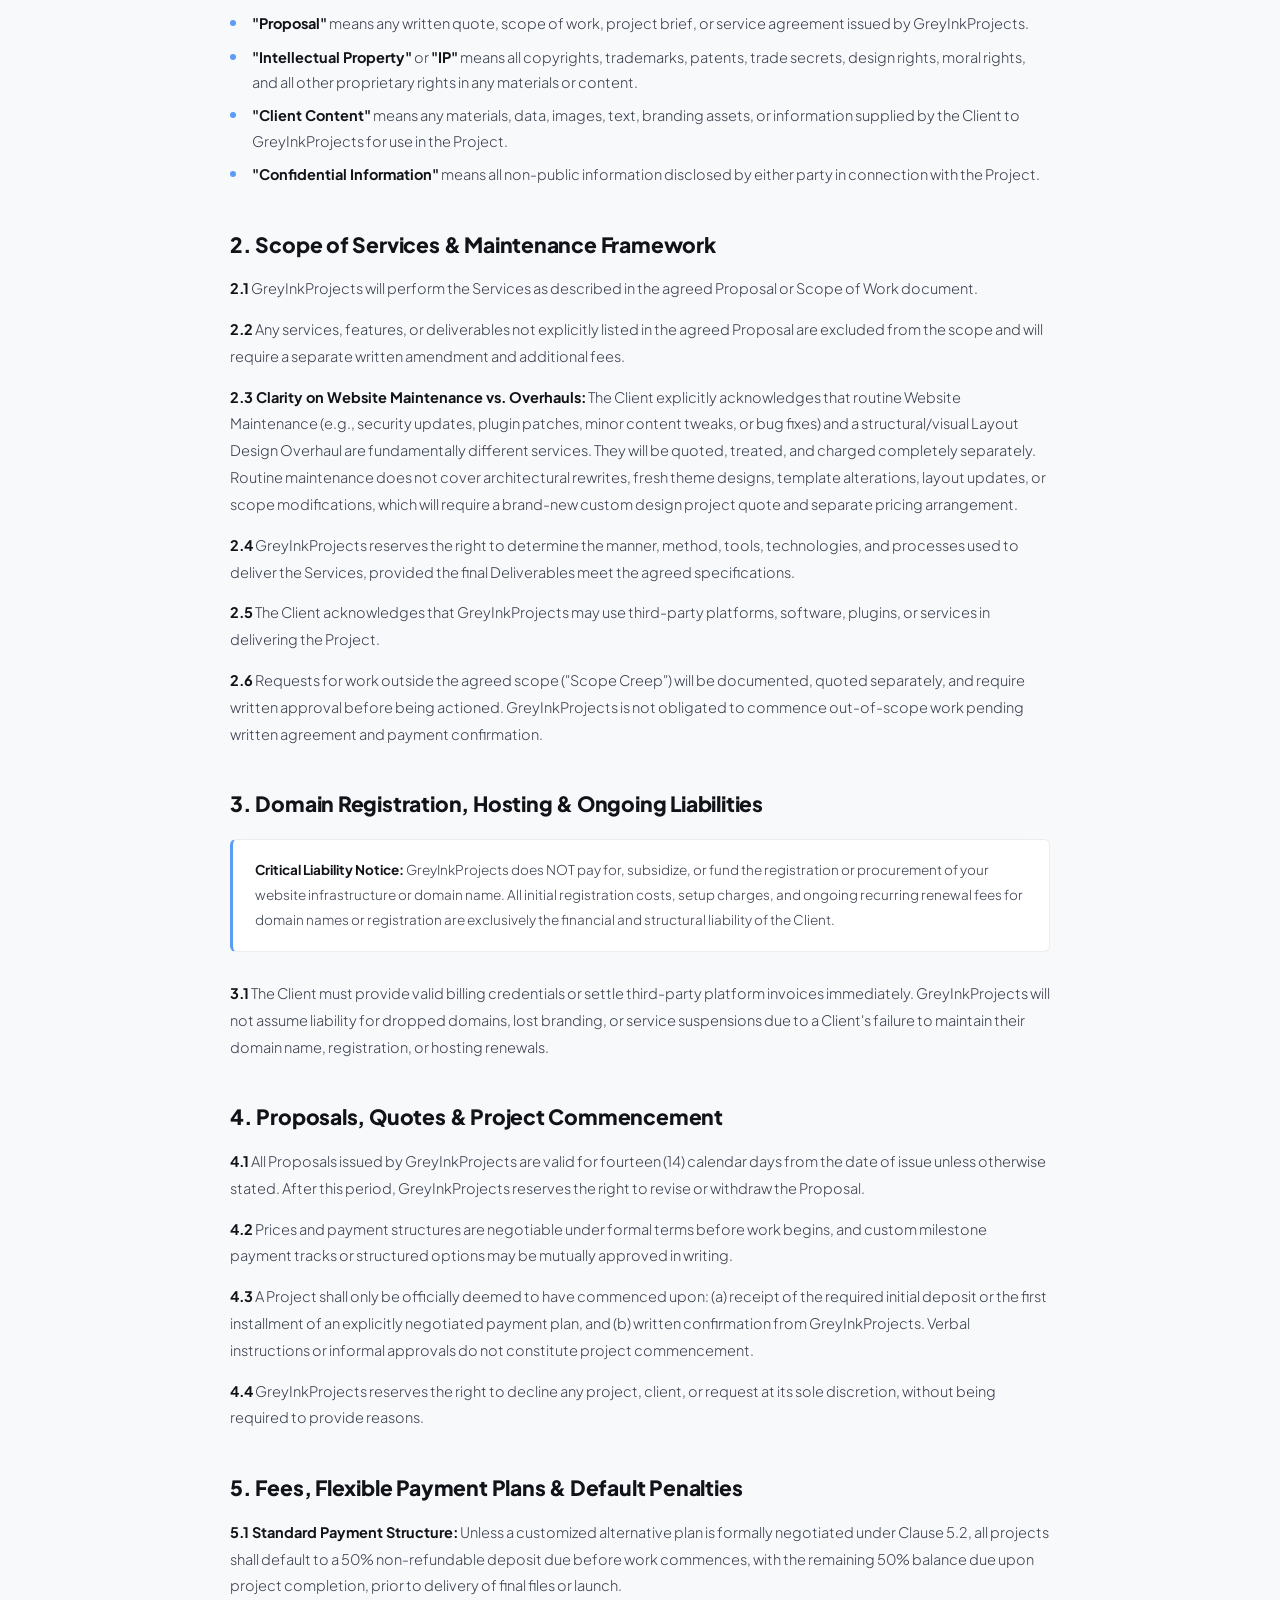
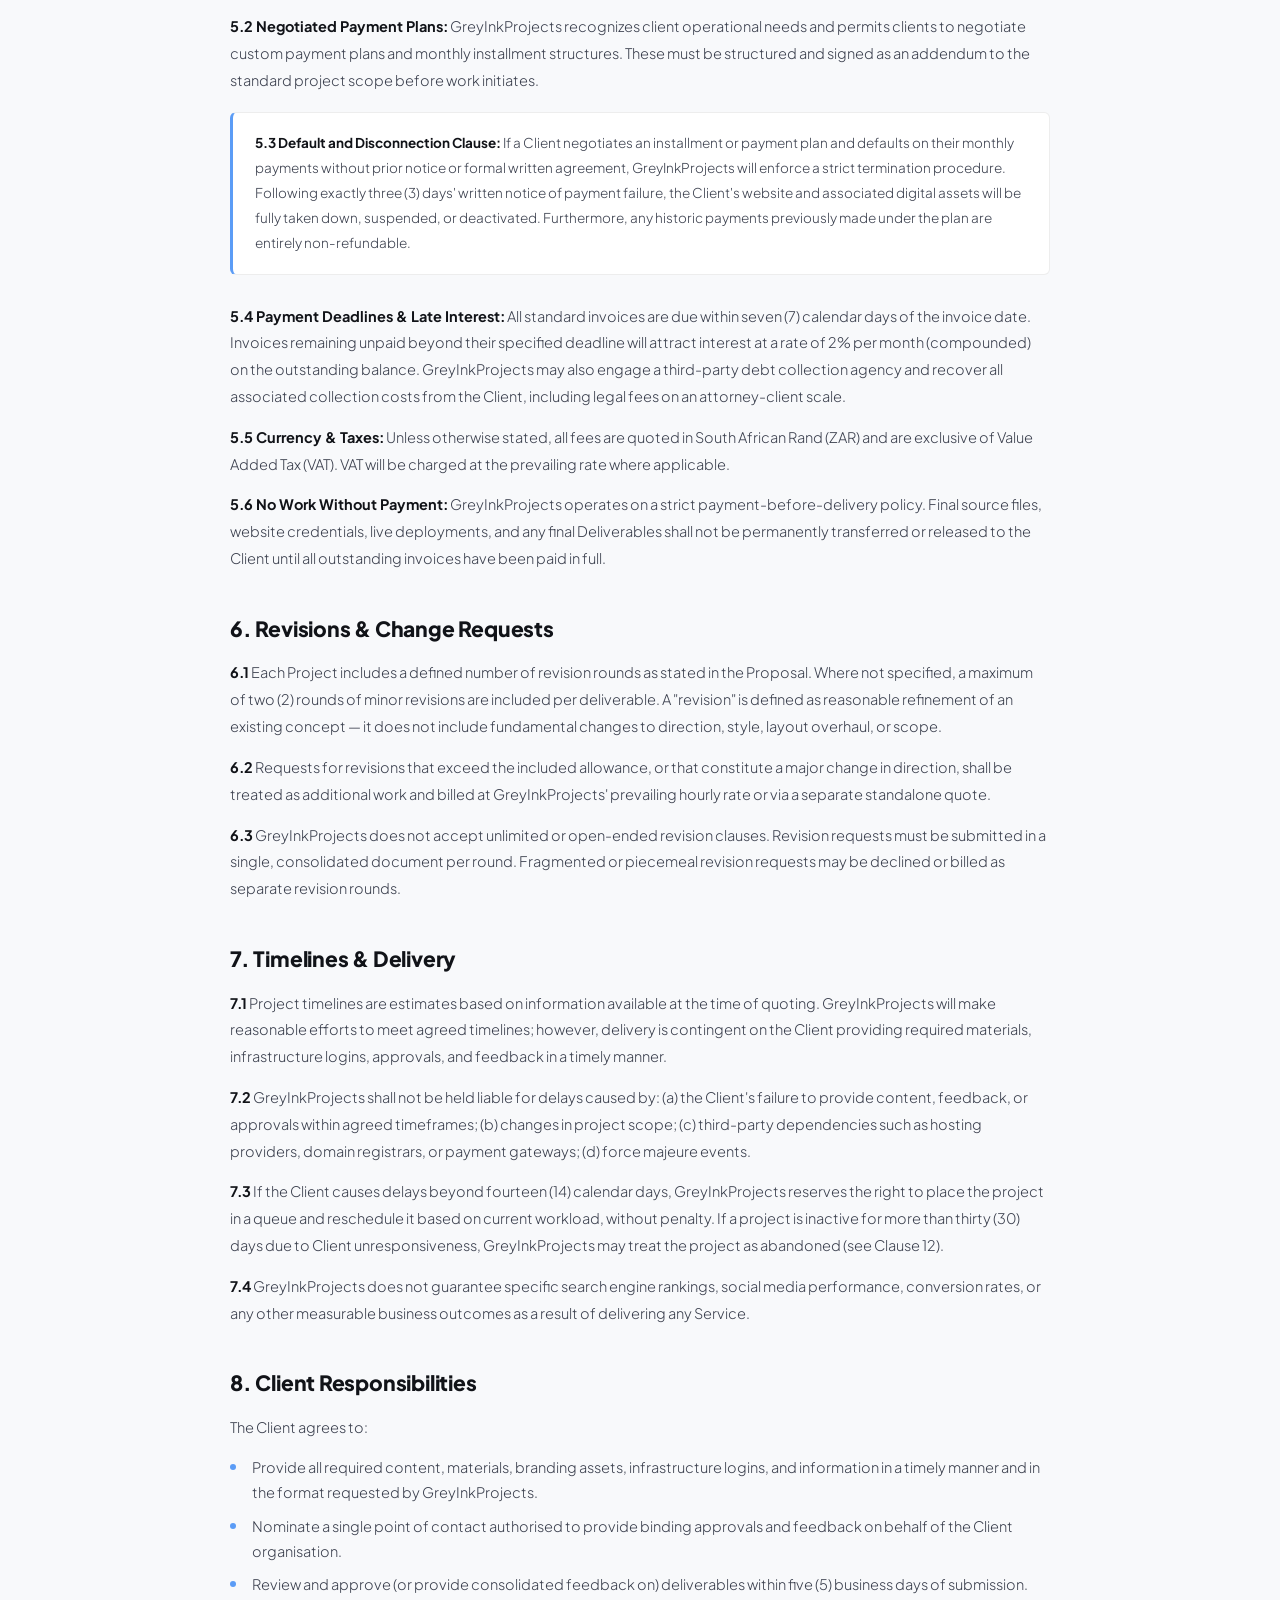
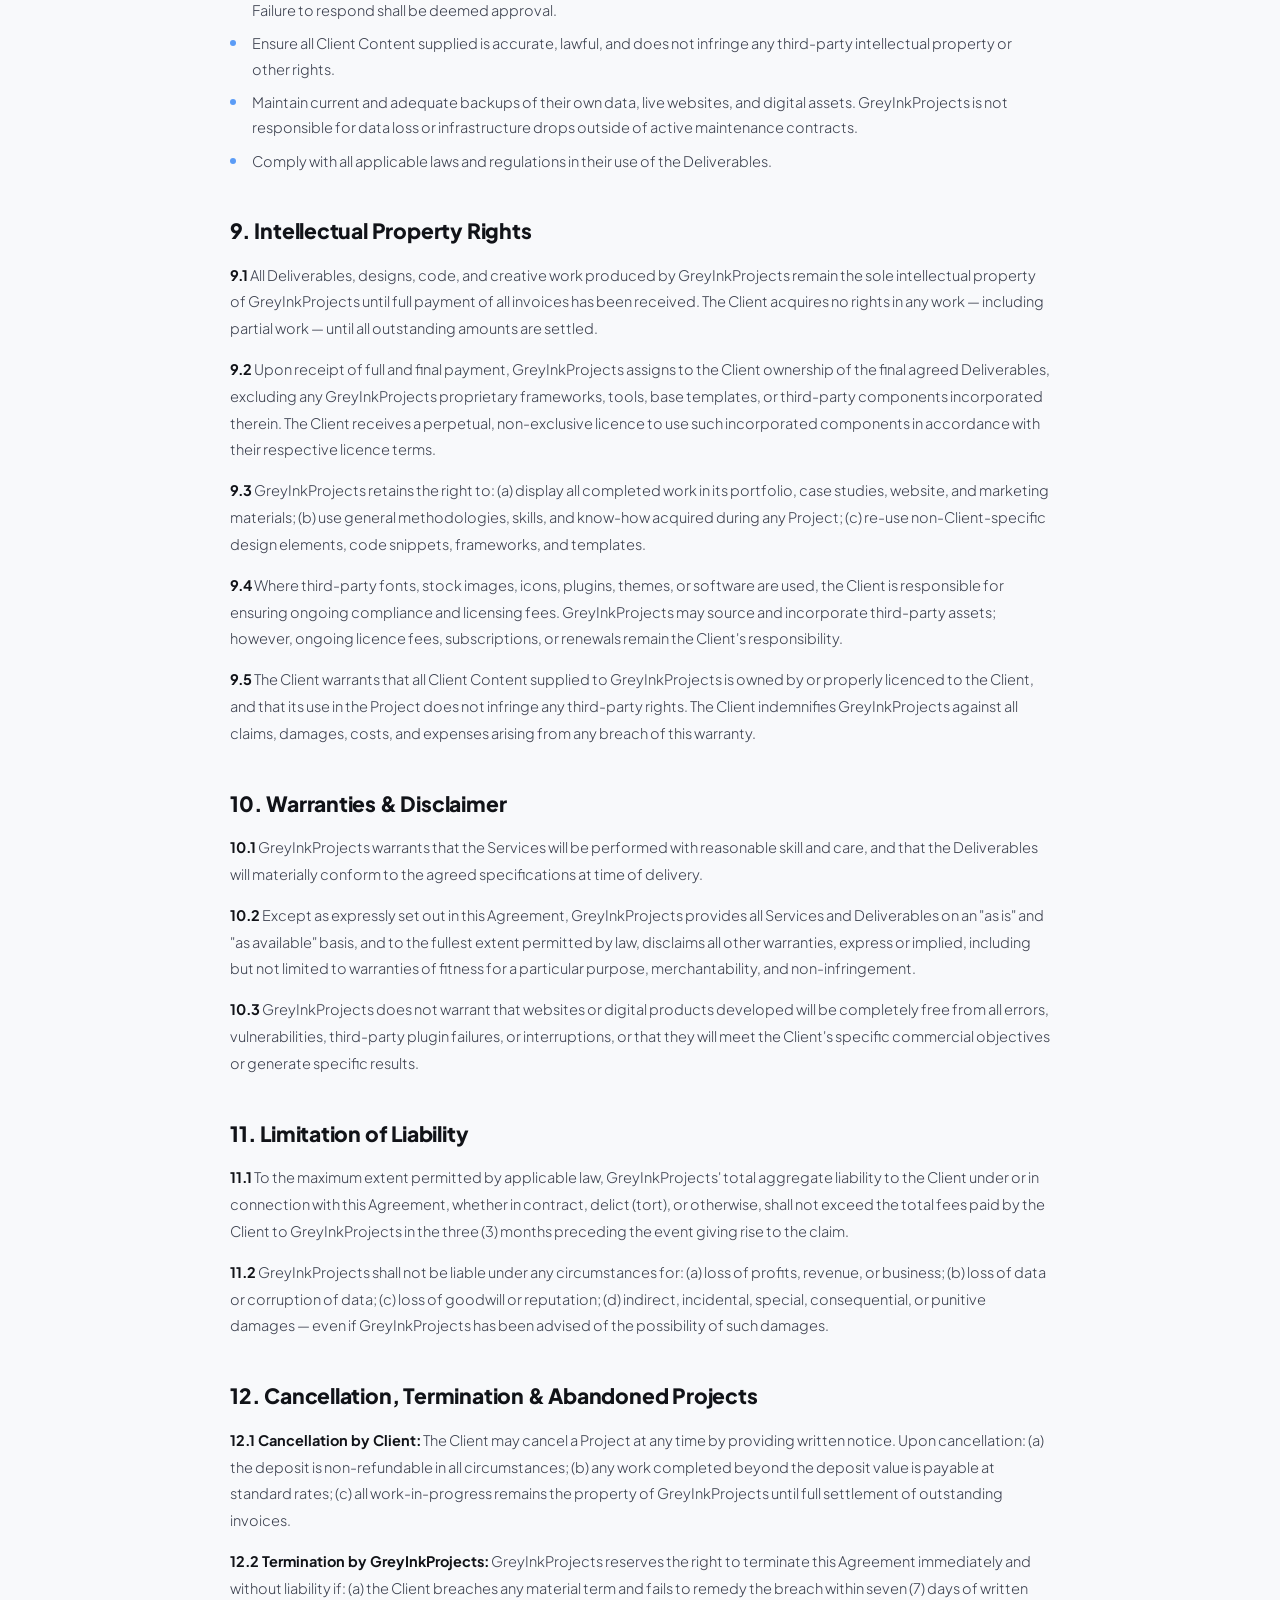
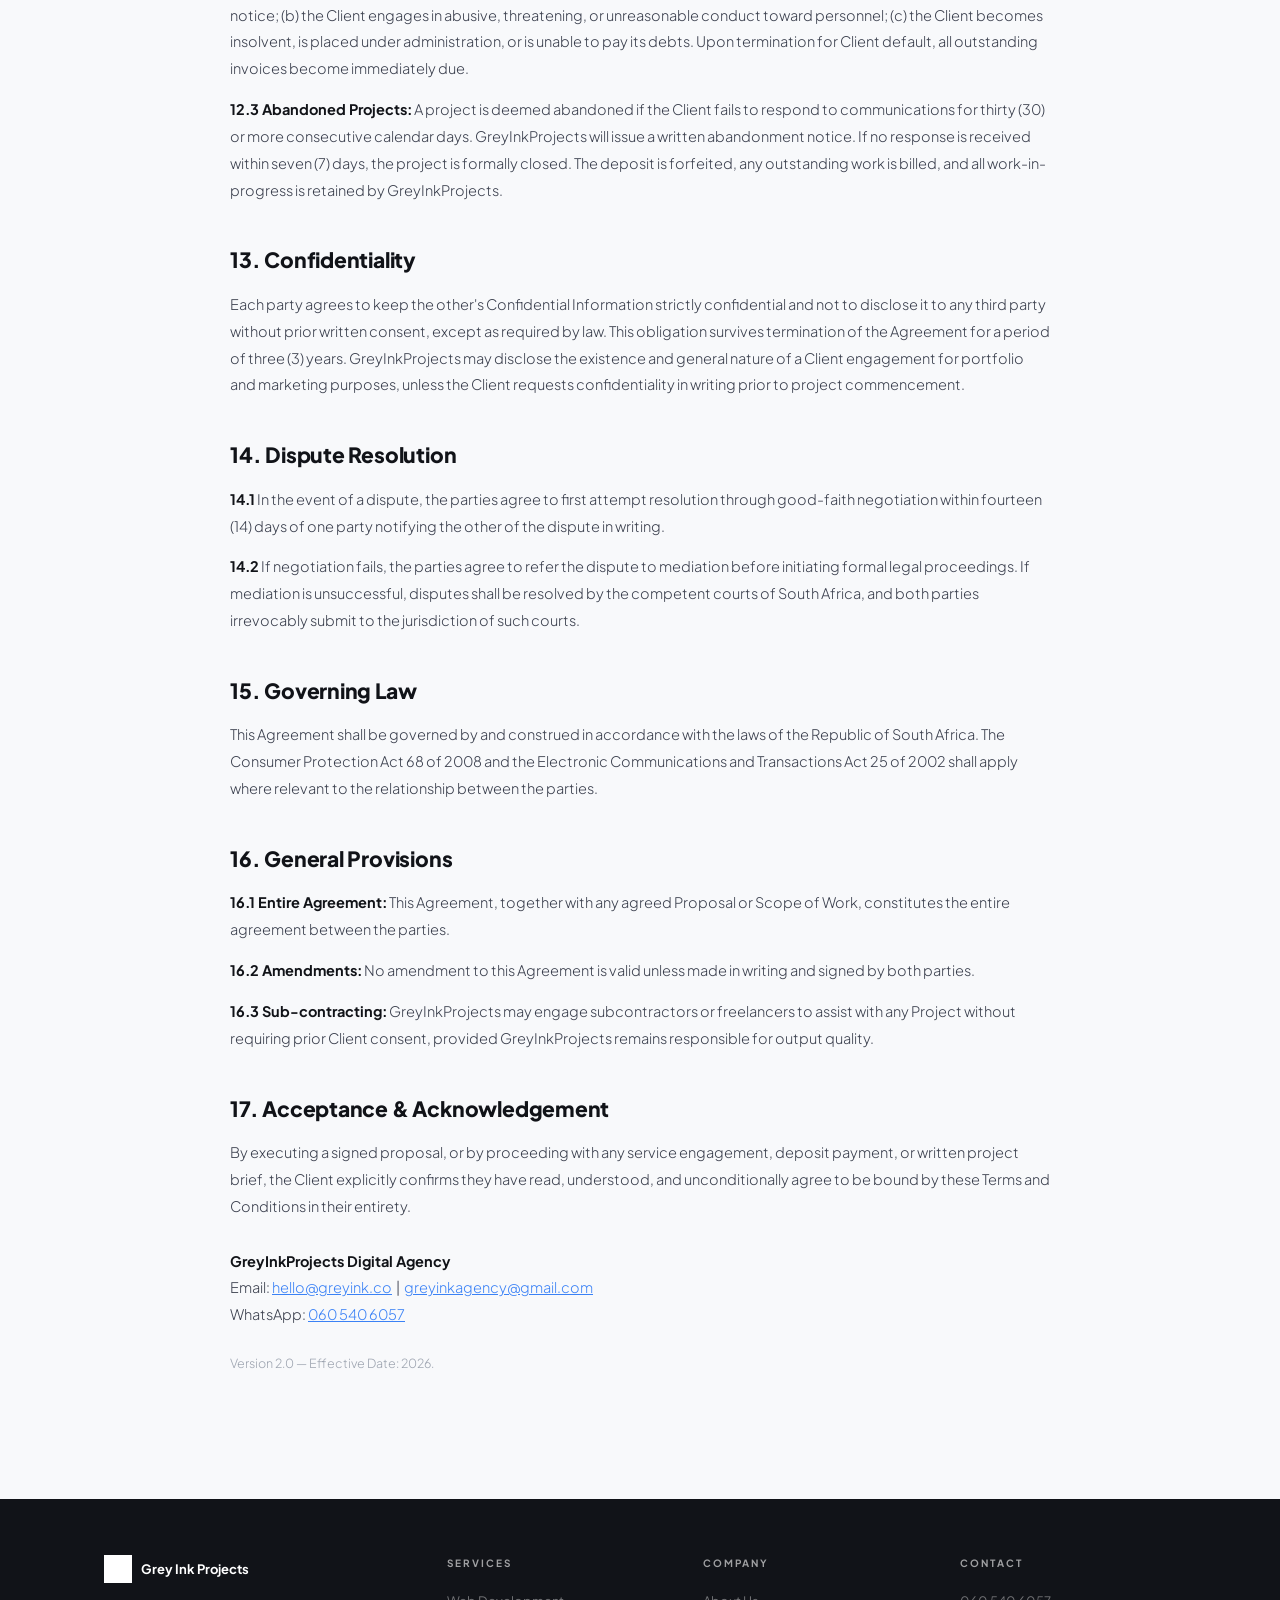
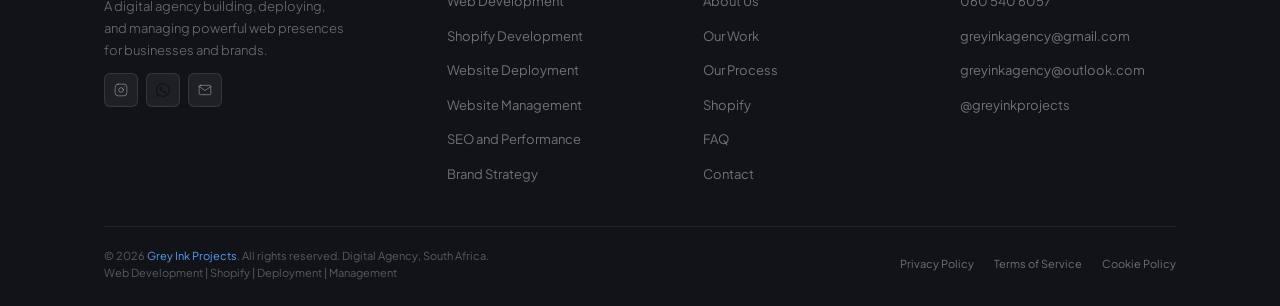
<file: terms.html>
<!DOCTYPE html>
<html lang="en">
<head>
  <meta charset="UTF-8"/>
  <meta name="viewport" content="width=device-width,initial-scale=1.0"/>
  <title>Terms and Conditions of Service | Grey Ink Projects</title>
  <meta name="description" content="Read the Terms and Conditions of Service governing projects and engagements with Grey Ink Projects Digital Agency."/>
  <meta name="robots" content="index,follow"/>
  <meta name="author" content="Grey Ink Projects"/>
  <link rel="canonical" href="https://greyinkprojects.online/terms.html"/>
  <meta property="og:type" content="website"/>
  <meta property="og:title" content="Terms and Conditions of Service | Grey Ink Projects"/>
  <meta property="og:description" content="Read the Terms and Conditions of Service governing projects and engagements with Grey Ink Projects Digital Agency."/>
  <meta property="og:url" content="https://greyinkprojects.online/terms.html"/>
  <meta property="og:image" content="https://greyinkprojects.online/images/video/hero-poster.jpg"/>
  <meta name="twitter:card" content="summary"/>
  <meta name="twitter:title" content="Terms and Conditions of Service | Grey Ink Projects"/>
  <meta name="twitter:description" content="Read the Terms and Conditions of Service governing projects and engagements with Grey Ink Projects Digital Agency."/>
  <link rel="icon" type="image/x-icon" href="favicon.ico"/>
  <link rel="icon" type="image/png" sizes="32x32" href="images/favicon-32x32.png"/>
  <link rel="apple-touch-icon" sizes="180x180" href="images/apple-touch-icon.png"/>
  <link rel="manifest" href="manifest.json"/>
  <link rel="preconnect" href="https://fonts.googleapis.com"/>
  <link rel="preconnect" href="https://fonts.gstatic.com" crossorigin/>
  <link rel="stylesheet" href="css/style.css"/>
</head>
<body>

<a href="#main-content" class="skip-link">Skip to main content</a>

<nav aria-label="Primary">
  <a href="index.html" class="nav-logo">
    <img src="images/logo.webp" alt="Grey Ink Projects — home"/>
    <span class="nav-logo-text">Grey Ink Projects</span>
  </a>
  <ul class="nav-links">
    <li><a href="index.html#about">About</a></li>
    <li><a href="index.html#services">Services</a></li>
    <li><a href="index.html#portfolio">Portfolio</a></li>
    <li><a href="index.html#shopify">Shopify</a></li>
    <li><a href="index.html#faq">FAQ</a></li>
    <li><a href="index.html#contact">Contact</a></li>
  </ul>
  <a href="index.html#contact" class="nav-cta">Get a Quote</a>
  <button class="nav-hamburger" aria-label="Open menu" aria-expanded="false" aria-controls="mobile-menu"><span></span><span></span><span></span></button>
</nav>

<div class="mobile-menu" id="mobile-menu" style="display:none;" aria-hidden="true">
  <a href="index.html#about">About</a>
  <a href="index.html#services">Services</a>
  <a href="index.html#portfolio">Portfolio</a>
  <a href="index.html#shopify">Shopify</a>
  <a href="index.html#faq">FAQ</a>
  <a href="index.html#contact">Contact</a>
  <a href="index.html#contact" class="btn-primary" style="margin-top:8px;">Get a Quote</a>
</div>

<main id="main-content">
<section class="legal-hero">
  <div class="legal-hero-inner">
    <a href="index.html" class="legal-back">
      <svg xmlns="http://www.w3.org/2000/svg" width="12" height="12" viewBox="0 0 24 24" fill="none" stroke="currentColor" stroke-width="2.5" stroke-linecap="round" stroke-linejoin="round"><path d="M19 12H5M12 19l-7-7 7-7"/></svg>
      Back to Home
    </a>
    <div class="legal-eyebrow">Legal</div>
    <h1 class="legal-title">Terms and Conditions of Service</h1>
    <p class="legal-updated">Last updated: 4 July 2026 (Version 2.0)</p>
  </div>
</section>

<section class="legal-body">
  <div class="legal-body-inner">

<div class="legal-toc">
  <div class="legal-toc-title">On This Page</div>
  <ol>
    <li><a href="#preamble">Preamble &amp; Acceptance</a></li>
    <li><a href="#s1">1. Definitions</a></li>
    <li><a href="#s2">2. Scope of Services &amp; Maintenance Framework</a></li>
    <li><a href="#s3">3. Domain Registration, Hosting &amp; Ongoing Liabilities</a></li>
    <li><a href="#s4">4. Proposals, Quotes &amp; Project Commencement</a></li>
    <li><a href="#s5">5. Fees, Flexible Payment Plans &amp; Default Penalties</a></li>
    <li><a href="#s6">6. Revisions &amp; Change Requests</a></li>
    <li><a href="#s7">7. Timelines &amp; Delivery</a></li>
    <li><a href="#s8">8. Client Responsibilities</a></li>
    <li><a href="#s9">9. Intellectual Property Rights</a></li>
    <li><a href="#s10">10. Warranties &amp; Disclaimer</a></li>
    <li><a href="#s11">11. Limitation of Liability</a></li>
    <li><a href="#s12">12. Cancellation, Termination &amp; Abandoned Projects</a></li>
    <li><a href="#s13">13. Confidentiality</a></li>
    <li><a href="#s14">14. Dispute Resolution</a></li>
    <li><a href="#s15">15. Governing Law</a></li>
    <li><a href="#s16">16. General Provisions</a></li>
    <li><a href="#s17">17. Acceptance &amp; Acknowledgement</a></li>
  </ol>
</div>

<div class="legal-notice">
  <p>This Agreement governs any engagement, project, or service arrangement between GreyInkProjects and a Client. By engaging our services — including signing a proposal, paying a deposit, or initiating a project brief — you agree to be bound by the Terms below in full.</p>
</div>

<h2 id="preamble">Preamble &amp; Acceptance</h2>
<p>These Terms and Conditions of Service ("Agreement") constitute a legally binding contract between GreyInkProjects ("the Agency", "we", "us", or "our"), a digital products and creative services business, and any individual, company, or entity ("Client", "you", or "your") that engages, contracts, retains, or otherwise makes use of the Agency's services, whether verbally, electronically, or in writing. By engaging GreyInkProjects — whether through signing a proposal, paying a deposit, sending an email confirmation, initiating a project brief, or any conduct consistent with acceptance — the Client conclusively agrees to be bound by this Agreement in its entirety. No claim of unawareness of these terms shall constitute a valid defence. This Agreement supersedes all prior negotiations, representations, or agreements and constitutes the entire understanding between the parties. GreyInkProjects reserves the right to amend these Terms at any time; continued engagement following notice of amendment constitutes acceptance of the revised terms.</p>

<h2 id="s1">1. Definitions</h2>
<p>For the purposes of this Agreement:</p>
<ul>
  <li><strong>"Services"</strong> means all digital products, creative deliverables, and professional services offered by GreyInkProjects, including but not limited to: website design and development, website maintenance, business branding packages, SEO starter packages, landing pages, business strategy templates, email newsletter templates, presentation decks, analytics dashboards, branding style guides, portfolio and blog templates, content calendars, social media assets, copywriting, and any related digital or creative output.</li>
  <li><strong>"Project"</strong> means any scope of work agreed upon between GreyInkProjects and the Client, as defined in a Proposal, Scope of Work document, or written correspondence.</li>
  <li><strong>"Deliverables"</strong> means the final outputs, files, designs, code, templates, documents, or other materials produced by GreyInkProjects for the Client under a Project.</li>
  <li><strong>"Proposal"</strong> means any written quote, scope of work, project brief, or service agreement issued by GreyInkProjects.</li>
  <li><strong>"Intellectual Property"</strong> or <strong>"IP"</strong> means all copyrights, trademarks, patents, trade secrets, design rights, moral rights, and all other proprietary rights in any materials or content.</li>
  <li><strong>"Client Content"</strong> means any materials, data, images, text, branding assets, or information supplied by the Client to GreyInkProjects for use in the Project.</li>
  <li><strong>"Confidential Information"</strong> means all non-public information disclosed by either party in connection with the Project.</li>
</ul>

<h2 id="s2">2. Scope of Services &amp; Maintenance Framework</h2>
<p><strong>2.1</strong> GreyInkProjects will perform the Services as described in the agreed Proposal or Scope of Work document.</p>
<p><strong>2.2</strong> Any services, features, or deliverables not explicitly listed in the agreed Proposal are excluded from the scope and will require a separate written amendment and additional fees.</p>
<p><strong>2.3 Clarity on Website Maintenance vs. Overhauls:</strong> The Client explicitly acknowledges that routine Website Maintenance (e.g., security updates, plugin patches, minor content tweaks, or bug fixes) and a structural/visual Layout Design Overhaul are fundamentally different services. They will be quoted, treated, and charged completely separately. Routine maintenance does not cover architectural rewrites, fresh theme designs, template alterations, layout updates, or scope modifications, which will require a brand-new custom design project quote and separate pricing arrangement.</p>
<p><strong>2.4</strong> GreyInkProjects reserves the right to determine the manner, method, tools, technologies, and processes used to deliver the Services, provided the final Deliverables meet the agreed specifications.</p>
<p><strong>2.5</strong> The Client acknowledges that GreyInkProjects may use third-party platforms, software, plugins, or services in delivering the Project.</p>
<p><strong>2.6</strong> Requests for work outside the agreed scope ("Scope Creep") will be documented, quoted separately, and require written approval before being actioned. GreyInkProjects is not obligated to commence out-of-scope work pending written agreement and payment confirmation.</p>

<h2 id="s3">3. Domain Registration, Hosting &amp; Ongoing Liabilities</h2>
<div class="legal-notice">
  <p><strong>Critical Liability Notice:</strong> GreyInkProjects does NOT pay for, subsidize, or fund the registration or procurement of your website infrastructure or domain name. All initial registration costs, setup charges, and ongoing recurring renewal fees for domain names or registration are exclusively the financial and structural liability of the Client.</p>
</div>
<p><strong>3.1</strong> The Client must provide valid billing credentials or settle third-party platform invoices immediately. GreyInkProjects will not assume liability for dropped domains, lost branding, or service suspensions due to a Client's failure to maintain their domain name, registration, or hosting renewals.</p>

<h2 id="s4">4. Proposals, Quotes &amp; Project Commencement</h2>
<p><strong>4.1</strong> All Proposals issued by GreyInkProjects are valid for fourteen (14) calendar days from the date of issue unless otherwise stated. After this period, GreyInkProjects reserves the right to revise or withdraw the Proposal.</p>
<p><strong>4.2</strong> Prices and payment structures are negotiable under formal terms before work begins, and custom milestone payment tracks or structured options may be mutually approved in writing.</p>
<p><strong>4.3</strong> A Project shall only be officially deemed to have commenced upon: (a) receipt of the required initial deposit or the first installment of an explicitly negotiated payment plan, and (b) written confirmation from GreyInkProjects. Verbal instructions or informal approvals do not constitute project commencement.</p>
<p><strong>4.4</strong> GreyInkProjects reserves the right to decline any project, client, or request at its sole discretion, without being required to provide reasons.</p>

<h2 id="s5">5. Fees, Flexible Payment Plans &amp; Default Penalties</h2>
<p><strong>5.1 Standard Payment Structure:</strong> Unless a customized alternative plan is formally negotiated under Clause 5.2, all projects shall default to a 50% non-refundable deposit due before work commences, with the remaining 50% balance due upon project completion, prior to delivery of final files or launch.</p>
<p><strong>5.2 Negotiated Payment Plans:</strong> GreyInkProjects recognizes client operational needs and permits clients to negotiate custom payment plans and monthly installment structures. These must be structured and signed as an addendum to the standard project scope before work initiates.</p>
<div class="legal-notice">
  <p><strong>5.3 Default and Disconnection Clause:</strong> If a Client negotiates an installment or payment plan and defaults on their monthly payments without prior notice or formal written agreement, GreyInkProjects will enforce a strict termination procedure. Following exactly three (3) days' written notice of payment failure, the Client's website and associated digital assets will be fully taken down, suspended, or deactivated. Furthermore, any historic payments previously made under the plan are entirely non-refundable.</p>
</div>
<p><strong>5.4 Payment Deadlines &amp; Late Interest:</strong> All standard invoices are due within seven (7) calendar days of the invoice date. Invoices remaining unpaid beyond their specified deadline will attract interest at a rate of 2% per month (compounded) on the outstanding balance. GreyInkProjects may also engage a third-party debt collection agency and recover all associated collection costs from the Client, including legal fees on an attorney-client scale.</p>
<p><strong>5.5 Currency &amp; Taxes:</strong> Unless otherwise stated, all fees are quoted in South African Rand (ZAR) and are exclusive of Value Added Tax (VAT). VAT will be charged at the prevailing rate where applicable.</p>
<p><strong>5.6 No Work Without Payment:</strong> GreyInkProjects operates on a strict payment-before-delivery policy. Final source files, website credentials, live deployments, and any final Deliverables shall not be permanently transferred or released to the Client until all outstanding invoices have been paid in full.</p>

<h2 id="s6">6. Revisions &amp; Change Requests</h2>
<p><strong>6.1</strong> Each Project includes a defined number of revision rounds as stated in the Proposal. Where not specified, a maximum of two (2) rounds of minor revisions are included per deliverable. A "revision" is defined as reasonable refinement of an existing concept — it does not include fundamental changes to direction, style, layout overhaul, or scope.</p>
<p><strong>6.2</strong> Requests for revisions that exceed the included allowance, or that constitute a major change in direction, shall be treated as additional work and billed at GreyInkProjects' prevailing hourly rate or via a separate standalone quote.</p>
<p><strong>6.3</strong> GreyInkProjects does not accept unlimited or open-ended revision clauses. Revision requests must be submitted in a single, consolidated document per round. Fragmented or piecemeal revision requests may be declined or billed as separate revision rounds.</p>

<h2 id="s7">7. Timelines &amp; Delivery</h2>
<p><strong>7.1</strong> Project timelines are estimates based on information available at the time of quoting. GreyInkProjects will make reasonable efforts to meet agreed timelines; however, delivery is contingent on the Client providing required materials, infrastructure logins, approvals, and feedback in a timely manner.</p>
<p><strong>7.2</strong> GreyInkProjects shall not be held liable for delays caused by: (a) the Client's failure to provide content, feedback, or approvals within agreed timeframes; (b) changes in project scope; (c) third-party dependencies such as hosting providers, domain registrars, or payment gateways; (d) force majeure events.</p>
<p><strong>7.3</strong> If the Client causes delays beyond fourteen (14) calendar days, GreyInkProjects reserves the right to place the project in a queue and reschedule it based on current workload, without penalty. If a project is inactive for more than thirty (30) days due to Client unresponsiveness, GreyInkProjects may treat the project as abandoned (see Clause 12).</p>
<p><strong>7.4</strong> GreyInkProjects does not guarantee specific search engine rankings, social media performance, conversion rates, or any other measurable business outcomes as a result of delivering any Service.</p>

<h2 id="s8">8. Client Responsibilities</h2>
<p>The Client agrees to:</p>
<ul>
  <li>Provide all required content, materials, branding assets, infrastructure logins, and information in a timely manner and in the format requested by GreyInkProjects.</li>
  <li>Nominate a single point of contact authorised to provide binding approvals and feedback on behalf of the Client organisation.</li>
  <li>Review and approve (or provide consolidated feedback on) deliverables within five (5) business days of submission. Failure to respond shall be deemed approval.</li>
  <li>Ensure all Client Content supplied is accurate, lawful, and does not infringe any third-party intellectual property or other rights.</li>
  <li>Maintain current and adequate backups of their own data, live websites, and digital assets. GreyInkProjects is not responsible for data loss or infrastructure drops outside of active maintenance contracts.</li>
  <li>Comply with all applicable laws and regulations in their use of the Deliverables.</li>
</ul>

<h2 id="s9">9. Intellectual Property Rights</h2>
<p><strong>9.1</strong> All Deliverables, designs, code, and creative work produced by GreyInkProjects remain the sole intellectual property of GreyInkProjects until full payment of all invoices has been received. The Client acquires no rights in any work — including partial work — until all outstanding amounts are settled.</p>
<p><strong>9.2</strong> Upon receipt of full and final payment, GreyInkProjects assigns to the Client ownership of the final agreed Deliverables, excluding any GreyInkProjects proprietary frameworks, tools, base templates, or third-party components incorporated therein. The Client receives a perpetual, non-exclusive licence to use such incorporated components in accordance with their respective licence terms.</p>
<p><strong>9.3</strong> GreyInkProjects retains the right to: (a) display all completed work in its portfolio, case studies, website, and marketing materials; (b) use general methodologies, skills, and know-how acquired during any Project; (c) re-use non-Client-specific design elements, code snippets, frameworks, and templates.</p>
<p><strong>9.4</strong> Where third-party fonts, stock images, icons, plugins, themes, or software are used, the Client is responsible for ensuring ongoing compliance and licensing fees. GreyInkProjects may source and incorporate third-party assets; however, ongoing licence fees, subscriptions, or renewals remain the Client's responsibility.</p>
<p><strong>9.5</strong> The Client warrants that all Client Content supplied to GreyInkProjects is owned by or properly licenced to the Client, and that its use in the Project does not infringe any third-party rights. The Client indemnifies GreyInkProjects against all claims, damages, costs, and expenses arising from any breach of this warranty.</p>

<h2 id="s10">10. Warranties &amp; Disclaimer</h2>
<p><strong>10.1</strong> GreyInkProjects warrants that the Services will be performed with reasonable skill and care, and that the Deliverables will materially conform to the agreed specifications at time of delivery.</p>
<p><strong>10.2</strong> Except as expressly set out in this Agreement, GreyInkProjects provides all Services and Deliverables on an "as is" and "as available" basis, and to the fullest extent permitted by law, disclaims all other warranties, express or implied, including but not limited to warranties of fitness for a particular purpose, merchantability, and non-infringement.</p>
<p><strong>10.3</strong> GreyInkProjects does not warrant that websites or digital products developed will be completely free from all errors, vulnerabilities, third-party plugin failures, or interruptions, or that they will meet the Client's specific commercial objectives or generate specific results.</p>

<h2 id="s11">11. Limitation of Liability</h2>
<p><strong>11.1</strong> To the maximum extent permitted by applicable law, GreyInkProjects' total aggregate liability to the Client under or in connection with this Agreement, whether in contract, delict (tort), or otherwise, shall not exceed the total fees paid by the Client to GreyInkProjects in the three (3) months preceding the event giving rise to the claim.</p>
<p><strong>11.2</strong> GreyInkProjects shall not be liable under any circumstances for: (a) loss of profits, revenue, or business; (b) loss of data or corruption of data; (c) loss of goodwill or reputation; (d) indirect, incidental, special, consequential, or punitive damages — even if GreyInkProjects has been advised of the possibility of such damages.</p>

<h2 id="s12">12. Cancellation, Termination &amp; Abandoned Projects</h2>
<p><strong>12.1 Cancellation by Client:</strong> The Client may cancel a Project at any time by providing written notice. Upon cancellation: (a) the deposit is non-refundable in all circumstances; (b) any work completed beyond the deposit value is payable at standard rates; (c) all work-in-progress remains the property of GreyInkProjects until full settlement of outstanding invoices.</p>
<p><strong>12.2 Termination by GreyInkProjects:</strong> GreyInkProjects reserves the right to terminate this Agreement immediately and without liability if: (a) the Client breaches any material term and fails to remedy the breach within seven (7) days of written notice; (b) the Client engages in abusive, threatening, or unreasonable conduct toward personnel; (c) the Client becomes insolvent, is placed under administration, or is unable to pay its debts. Upon termination for Client default, all outstanding invoices become immediately due.</p>
<p><strong>12.3 Abandoned Projects:</strong> A project is deemed abandoned if the Client fails to respond to communications for thirty (30) or more consecutive calendar days. GreyInkProjects will issue a written abandonment notice. If no response is received within seven (7) days, the project is formally closed. The deposit is forfeited, any outstanding work is billed, and all work-in-progress is retained by GreyInkProjects.</p>

<h2 id="s13">13. Confidentiality</h2>
<p>Each party agrees to keep the other's Confidential Information strictly confidential and not to disclose it to any third party without prior written consent, except as required by law. This obligation survives termination of the Agreement for a period of three (3) years. GreyInkProjects may disclose the existence and general nature of a Client engagement for portfolio and marketing purposes, unless the Client requests confidentiality in writing prior to project commencement.</p>

<h2 id="s14">14. Dispute Resolution</h2>
<p><strong>14.1</strong> In the event of a dispute, the parties agree to first attempt resolution through good-faith negotiation within fourteen (14) days of one party notifying the other of the dispute in writing.</p>
<p><strong>14.2</strong> If negotiation fails, the parties agree to refer the dispute to mediation before initiating formal legal proceedings. If mediation is unsuccessful, disputes shall be resolved by the competent courts of South Africa, and both parties irrevocably submit to the jurisdiction of such courts.</p>

<h2 id="s15">15. Governing Law</h2>
<p>This Agreement shall be governed by and construed in accordance with the laws of the Republic of South Africa. The Consumer Protection Act 68 of 2008 and the Electronic Communications and Transactions Act 25 of 2002 shall apply where relevant to the relationship between the parties.</p>

<h2 id="s16">16. General Provisions</h2>
<p><strong>16.1 Entire Agreement:</strong> This Agreement, together with any agreed Proposal or Scope of Work, constitutes the entire agreement between the parties.</p>
<p><strong>16.2 Amendments:</strong> No amendment to this Agreement is valid unless made in writing and signed by both parties.</p>
<p><strong>16.3 Sub-contracting:</strong> GreyInkProjects may engage subcontractors or freelancers to assist with any Project without requiring prior Client consent, provided GreyInkProjects remains responsible for output quality.</p>

<h2 id="s17">17. Acceptance &amp; Acknowledgement</h2>
<p>By executing a signed proposal, or by proceeding with any service engagement, deposit payment, or written project brief, the Client explicitly confirms they have read, understood, and unconditionally agree to be bound by these Terms and Conditions in their entirety.</p>
<p style="margin-top:28px;">
  <strong>GreyInkProjects Digital Agency</strong><br/>
  Email: <a href="mailto:hello@greyink.co">hello@greyink.co</a> &nbsp;|&nbsp; <a href="mailto:greyinkagency@gmail.com">greyinkagency@gmail.com</a><br/>
  WhatsApp: <a href="https://wa.me/27605406057" target="_blank" rel="noopener noreferrer">060 540 6057</a>
</p>
<p style="font-size:12.5px;color:var(--text-light);margin-top:24px;">Version 2.0 — Effective Date: 2026.</p>
  </div>
</section>
</main>

<footer>
  <div class="footer-inner">
    <div class="footer-grid">
      <div class="footer-brand">
        <div class="footer-logo">
          <img src="images/logo.webp" alt="Grey Ink Projects"/>
          <span class="footer-logo-text">Grey Ink Projects</span>
        </div>
        <p class="footer-tagline">A digital agency building, deploying, and managing powerful web presences for businesses and brands.</p>
        <div class="footer-social">
          <a href="https://www.instagram.com/greyinkprojects" target="_blank" rel="noopener noreferrer" class="footer-soc-link" aria-label="Instagram"><svg xmlns="http://www.w3.org/2000/svg" viewBox="0 0 24 24" fill="none" stroke-width="1.5" stroke-linecap="round" stroke-linejoin="round"><rect x="2" y="2" width="20" height="20" rx="5" ry="5"/><path d="M16 11.37A4 4 0 1 1 12.63 8 4 4 0 0 1 16 11.37z"/><line x1="17.5" y1="6.5" x2="17.51" y2="6.5"/></svg></a>
          <a href="https://wa.me/27605406057" target="_blank" rel="noopener noreferrer" class="footer-soc-link" aria-label="WhatsApp"><svg xmlns="http://www.w3.org/2000/svg" viewBox="0 0 24 24" fill="currentColor" style="stroke:none;width:14px;height:14px;"><path d="M17.472 14.382c-.297-.149-1.758-.867-2.03-.967-.273-.099-.471-.148-.67.15-.197.297-.767.966-.94 1.164-.173.199-.347.223-.644.075-.297-.15-1.255-.463-2.39-1.475-.883-.788-1.48-1.761-1.653-2.059-.173-.297-.018-.458.13-.606.134-.133.298-.347.446-.52.149-.174.198-.298.298-.497.099-.198.05-.371-.025-.52-.075-.149-.669-1.612-.916-2.207-.242-.579-.487-.5-.669-.51-.173-.008-.371-.01-.57-.01-.198 0-.52.074-.792.372-.272.297-1.04 1.016-1.04 2.479 0 1.462 1.065 2.875 1.213 3.074.149.198 2.096 3.2 5.077 4.487.709.306 1.262.489 1.694.625.712.227 1.36.195 1.871.118.571-.085 1.758-.719 2.006-1.413.248-.694.248-1.289.173-1.413-.074-.124-.272-.198-.57-.347m-5.421 7.403h-.004a9.87 9.87 0 01-5.031-1.378l-.361-.214-3.741.982.998-3.648-.235-.374a9.86 9.86 0 01-1.51-5.26c.001-5.45 4.436-9.884 9.888-9.884 2.64 0 5.122 1.03 6.988 2.898a9.825 9.825 0 012.893 6.994c-.003 5.45-4.437 9.884-9.885 9.884m8.413-18.297A11.815 11.815 0 0012.05 0C5.495 0 .16 5.335.157 11.892c0 2.096.547 4.142 1.588 5.945L.057 24l6.305-1.654a11.882 11.882 0 005.683 1.448h.005c6.554 0 11.89-5.335 11.893-11.893a11.821 11.821 0 00-3.48-8.413z"/></svg></a>
          <a href="mailto:greyinkagency@gmail.com" class="footer-soc-link" aria-label="Email"><svg xmlns="http://www.w3.org/2000/svg" viewBox="0 0 24 24" fill="none" stroke-width="1.5" stroke-linecap="round" stroke-linejoin="round"><path d="M4 4h16c1.1 0 2 .9 2 2v12c0 1.1-.9 2-2 2H4c-1.1 0-2-.9-2-2V6c0-1.1.9-2 2-2z"/><polyline points="22,6 12,13 2,6"/></svg></a>
        </div>
      </div>
      <div>
        <div class="footer-col-title">Services</div>
        <ul class="footer-links">
          <li><a href="index.html#services">Web Development</a></li>
          <li><a href="index.html#shopify">Shopify Development</a></li>
          <li><a href="index.html#services">Website Deployment</a></li>
          <li><a href="index.html#services">Website Management</a></li>
          <li><a href="index.html#services">SEO and Performance</a></li>
          <li><a href="index.html#services">Brand Strategy</a></li>
        </ul>
      </div>
      <div>
        <div class="footer-col-title">Company</div>
        <ul class="footer-links">
          <li><a href="index.html#about">About Us</a></li>
          <li><a href="index.html#portfolio">Our Work</a></li>
          <li><a href="index.html#process">Our Process</a></li>
          <li><a href="index.html#shopify">Shopify</a></li>
          <li><a href="index.html#faq">FAQ</a></li>
          <li><a href="index.html#contact">Contact</a></li>
        </ul>
      </div>
      <div>
        <div class="footer-col-title">Contact</div>
        <ul class="footer-links">
          <li><a href="https://wa.me/27605406057" target="_blank" rel="noopener noreferrer">060 540 6057</a></li>
          <li><a href="mailto:greyinkagency@gmail.com">greyinkagency@gmail.com</a></li>
          <li><a href="mailto:greyinkagency@outlook.com">greyinkagency@outlook.com</a></li>
          <li><a href="https://www.instagram.com/greyinkprojects" target="_blank" rel="noopener noreferrer">@greyinkprojects</a></li>
        </ul>
      </div>
    </div>
    <div class="footer-bottom">
      <div>
        <p class="footer-copy">&copy; 2026 <span>Grey Ink Projects</span>. All rights reserved. Digital Agency, South Africa.</p>
        <p class="footer-copy">Web Development | Shopify | Deployment | Management</p>
      </div>
      <div class="footer-legal" role="navigation" aria-label="Legal">
        <a href="privacy.html">Privacy Policy</a>
        <a href="terms.html">Terms of Service</a>
        <a href="cookies.html">Cookie Policy</a>
      </div>
    </div>
  </div>
</footer>

<a href="https://wa.me/27605406057" class="wa-float" target="_blank" rel="noopener noreferrer" aria-label="Chat on WhatsApp">
  <svg xmlns="http://www.w3.org/2000/svg" viewBox="0 0 24 24"><path d="M17.472 14.382c-.297-.149-1.758-.867-2.03-.967-.273-.099-.471-.148-.67.15-.197.297-.767.966-.94 1.164-.173.199-.347.223-.644.075-.297-.15-1.255-.463-2.39-1.475-.883-.788-1.48-1.761-1.653-2.059-.173-.297-.018-.458.13-.606.134-.133.298-.347.446-.52.149-.174.198-.298.298-.497.099-.198.05-.371-.025-.52-.075-.149-.669-1.612-.916-2.207-.242-.579-.487-.5-.669-.51-.173-.008-.371-.01-.57-.01-.198 0-.52.074-.792.372-.272.297-1.04 1.016-1.04 2.479 0 1.462 1.065 2.875 1.213 3.074.149.198 2.096 3.2 5.077 4.487.709.306 1.262.489 1.694.625.712.227 1.36.195 1.871.118.571-.085 1.758-.719 2.006-1.413.248-.694.248-1.289.173-1.413-.074-.124-.272-.198-.57-.347m-5.421 7.403h-.004a9.87 9.87 0 01-5.031-1.378l-.361-.214-3.741.982.998-3.648-.235-.374a9.86 9.86 0 01-1.51-5.26c.001-5.45 4.436-9.884 9.888-9.884 2.64 0 5.122 1.03 6.988 2.898a9.825 9.825 0 012.893 6.994c-.003 5.45-4.437 9.884-9.885 9.884m8.413-18.297A11.815 11.815 0 0012.05 0C5.495 0 .16 5.335.157 11.892c0 2.096.547 4.142 1.588 5.945L.057 24l6.305-1.654a11.882 11.882 0 005.683 1.448h.005c6.554 0 11.89-5.335 11.893-11.893a11.821 11.821 0 00-3.48-8.413z"/></svg>
  <span class="wa-tip">Chat with us</span>
</a>

<div class="cookie-banner" id="cookieBanner" role="dialog" aria-live="polite" aria-label="Cookie notice" hidden>
  <p>We use essential cookies and third-party services (such as Google Fonts and our contact form provider) to run this site. See our <a href="cookies.html">Cookie Policy</a> for details.</p>
  <div class="cookie-banner-actions">
    <button type="button" class="btn-primary" id="cookieAccept">Accept</button>
  </div>
</div>

<script src="js/main.js"></script>
</body>
</html>
</file>
<file: css/style.css>
/* ============================================
   GREY INK PROJECTS — v3
   Palette: white/off-white bg, grey text, black, hints of sky-blue
   ============================================ */

@import url('https://fonts.googleapis.com/css2?family=Plus+Jakarta+Sans:wght@300;400;500;600;700;800&display=swap');

:root {
  /* Backgrounds — light */
  --bg:        #f8f9fb;
  --bg-2:      #ffffff;
  --bg-3:      #f0f2f6;
  --bg-dark:   #111318;   /* dark sections */
  --bg-dark-2: #191d26;

  /* Text */
  --text:      #111318;
  --text-2:    #3a3f4d;
  --text-muted:#6b7280;
  --text-light:#9ca3af;

  /* Accent — light blue hint */
  --blue:      #5b9cf6;
  --blue-dim:  #3b82f6;
  --blue-light:#dbeafe;
  --blue-pale: #eff6ff;

  /* Borders */
  --border:        rgba(0,0,0,0.07);
  --border-strong: rgba(0,0,0,0.13);
  --border-blue:   rgba(91,156,246,0.35);

  /* On dark sections */
  --dark-text:      #e8eaf0;
  --dark-text-2:    #9ca3af;
  --dark-border:    rgba(255,255,255,0.07);

  --font: 'Plus Jakarta Sans', system-ui, sans-serif;
  --radius:    6px;
  --radius-lg: 14px;
  --ease:      cubic-bezier(0.4,0,0.2,1);
  --t:         0.25s var(--ease);
  --ts:        0.55s var(--ease);
}

/* ---- Reset ---- */
*,*::before,*::after{box-sizing:border-box;margin:0;padding:0}
html{scroll-behavior:smooth;font-size:16px}
body{font-family:var(--font);background:var(--bg);color:var(--text);line-height:1.6;overflow-x:hidden}
a{text-decoration:none;color:inherit}
ul{list-style:none}
img{max-width:100%;display:block}
button{border:none;background:none;font-family:inherit;cursor:pointer}

/* ---- Accessibility ---- */
.skip-link{
  position:absolute;top:-48px;left:12px;z-index:10001;
  background:var(--text);color:#fff;padding:12px 20px;border-radius:var(--radius);
  font-size:13px;font-weight:700;transition:top var(--t);
}
.skip-link:focus{top:12px}
a:focus-visible,button:focus-visible,input:focus-visible,select:focus-visible,textarea:focus-visible{
  outline:2.5px solid var(--blue-dim);outline-offset:2px;border-radius:3px;
}
.faq-q:focus-visible{outline-offset:-3px}

/* ---- Loader ---- */
#loader{
  position:fixed;inset:0;background:#fff;z-index:10000;
  display:flex;align-items:center;justify-content:center;flex-direction:column;gap:18px;
  transition:opacity .5s var(--ease),visibility .5s var(--ease);
}
#loader.hidden{opacity:0;visibility:hidden;pointer-events:none}
.loader-logo{width:64px;opacity:0;animation:fadeIn .4s .1s forwards}
.loader-bar{width:160px;height:2px;background:#e5e7eb;border-radius:2px;overflow:hidden}
.loader-bar-fill{height:100%;background:var(--blue);width:0;animation:loaderFill 1.4s ease forwards}
.loader-text{font-size:10px;letter-spacing:.25em;text-transform:uppercase;color:var(--text-muted);opacity:0;animation:fadeIn .4s .2s forwards}
@keyframes fadeIn{to{opacity:1}}
@keyframes loaderFill{to{width:100%}}

/* ---- Nav ---- */
nav{
  position:fixed;top:0;left:0;right:0;z-index:1000;
  padding:0 48px;height:68px;
  display:flex;align-items:center;justify-content:space-between;
  background:rgba(248,249,251,0);
  transition:background var(--t),box-shadow var(--t);
}
nav.scrolled{background:rgba(248,249,251,.96);backdrop-filter:blur(16px);box-shadow:0 1px 0 var(--border)}
.nav-logo{display:flex;align-items:center;gap:10px}
.nav-logo img{height:32px;width:auto}
.nav-logo-text{font-size:14px;font-weight:700;color:var(--text)}
.nav-links{display:flex;align-items:center;gap:28px}
.nav-links a{font-size:13px;font-weight:500;color:var(--text-muted);position:relative;transition:color var(--t)}
.nav-links a::after{content:'';position:absolute;bottom:-3px;left:0;right:0;height:1.5px;background:var(--blue);transform:scaleX(0);transform-origin:right;transition:transform var(--t)}
.nav-links a:hover{color:var(--text)}
.nav-links a:hover::after{transform:scaleX(1);transform-origin:left}
.nav-cta{font-size:12px;font-weight:700;letter-spacing:.06em;text-transform:uppercase;padding:9px 20px;background:var(--text);color:#fff;border-radius:var(--radius);transition:background var(--t),transform var(--t)}
.nav-cta:hover{background:var(--blue-dim);transform:translateY(-1px)}

.nav-hamburger{display:none;flex-direction:column;gap:5px;width:26px;padding:4px}
.nav-hamburger span{display:block;height:1.5px;background:var(--text);transition:transform var(--t),opacity var(--t)}
.nav-hamburger.active span:nth-child(1){transform:translateY(6.5px) rotate(45deg)}
.nav-hamburger.active span:nth-child(2){opacity:0}
.nav-hamburger.active span:nth-child(3){transform:translateY(-6.5px) rotate(-45deg)}

.mobile-menu{display:none;position:fixed;inset:0;background:#fff;z-index:999;flex-direction:column;align-items:center;justify-content:center;gap:24px;opacity:0;transition:opacity var(--ts)}
.mobile-menu.open{opacity:1}
.mobile-menu a{font-size:26px;font-weight:700;color:var(--text);transition:color var(--t)}
.mobile-menu a:hover{color:var(--blue)}

/* ---- Buttons ---- */
.btn-primary{
  display:inline-flex;align-items:center;gap:8px;
  font-size:12px;font-weight:700;letter-spacing:.07em;text-transform:uppercase;
  padding:13px 26px;background:var(--text);color:#fff;border-radius:var(--radius);
  transition:background var(--t),transform var(--t),box-shadow var(--t);position:relative;overflow:hidden;
}
.btn-primary:hover{background:var(--blue-dim);transform:translateY(-2px);box-shadow:0 8px 20px rgba(59,130,246,.25)}
.btn-ghost{
  display:inline-flex;align-items:center;gap:8px;
  font-size:12px;font-weight:700;letter-spacing:.07em;text-transform:uppercase;
  padding:12px 26px;border:1.5px solid var(--border-strong);color:var(--text-2);border-radius:var(--radius);
  transition:border-color var(--t),color var(--t),transform var(--t),background var(--t);
}
.btn-ghost:hover{border-color:var(--blue);color:var(--blue-dim);transform:translateY(-2px);background:var(--blue-pale)}
.btn-pulse{animation:pulseBorder 2.5s ease-in-out infinite}
@keyframes pulseBorder{0%,100%{box-shadow:0 0 0 0 rgba(59,130,246,.25)}50%{box-shadow:0 0 0 8px rgba(59,130,246,0)}}

/* ---- Shared section ---- */
section{position:relative}
.section-inner{max-width:1160px;margin:0 auto;padding:0 44px}
.section-label{display:inline-flex;align-items:center;gap:8px;font-size:10px;letter-spacing:.28em;text-transform:uppercase;color:var(--blue-dim);font-weight:700;margin-bottom:14px}
.section-label::before{content:'';display:block;width:20px;height:1.5px;background:var(--blue)}
.section-title{font-size:clamp(30px,3.5vw,52px);font-weight:800;line-height:1.05;letter-spacing:-.025em;color:var(--text)}
.section-title .accent{color:var(--blue-dim)}
.section-desc{margin-top:14px;font-size:15px;font-weight:300;color:var(--text-muted);max-width:460px;line-height:1.75}

/* dark variant labels */
.dark-label{color:var(--blue);opacity:.85}
.dark-label::before{background:var(--blue)}
.dark-title{color:var(--dark-text)}
.dark-desc{color:var(--dark-text-2)}

/* ---- Reveal ---- */
.reveal{opacity:0;transform:translateY(28px);transition:opacity .7s var(--ease),transform .7s var(--ease)}
.reveal.visible{opacity:1;transform:translateY(0)}
.rd1{transition-delay:.08s}.rd2{transition-delay:.16s}.rd3{transition-delay:.24s}

/* ---- HERO ---- */
#hero{
  min-height:100vh;display:flex;flex-direction:column;justify-content:center;
  padding:120px 44px 80px;background:var(--bg-2);overflow:hidden;position:relative;
}
/* Hero background video */
.hero-video-wrap{position:absolute;inset:0;z-index:0;overflow:hidden;background:var(--bg-2)}
.hero-video,.hero-video-fallback{position:absolute;inset:0;width:100%;height:100%;object-fit:cover;filter:saturate(1.05)}
.hero-video{opacity:0;transition:opacity 1.2s var(--ease);z-index:0}
.hero-video.loaded{opacity:1}
.hero-video-fallback{z-index:1;transition:opacity 1.2s var(--ease)}
.hero-video.loaded ~ .hero-video-fallback{opacity:0}
.hero-video-overlay{
  position:absolute;inset:0;z-index:2;
  background:
    linear-gradient(100deg, rgba(248,249,251,.88) 0%, rgba(248,249,251,.62) 30%, rgba(248,249,251,.22) 55%, rgba(248,249,251,.1) 75%, rgba(248,249,251,.28) 100%),
    linear-gradient(180deg, rgba(248,249,251,.35) 0%, transparent 18%, transparent 78%, rgba(248,249,251,.55) 100%);
}
@media(max-width:768px){
  .hero-video-overlay{
    background:
      linear-gradient(180deg, rgba(248,249,251,.55) 0%, rgba(248,249,251,.3) 30%, rgba(248,249,251,.35) 65%, rgba(248,249,251,.82) 100%);
  }
}
@media (prefers-reduced-motion: reduce){
  .hero-video{display:none}
}
.hero-grid{position:absolute;inset:0;background-image:linear-gradient(var(--border) 1px,transparent 1px),linear-gradient(90deg,var(--border) 1px,transparent 1px);background-size:64px 64px;z-index:2}
.hero-blue-glow{position:absolute;top:-200px;right:-150px;width:700px;height:700px;background:radial-gradient(circle,rgba(91,156,246,.08) 0%,transparent 65%);z-index:2;pointer-events:none}
/* floating orbs */
.orb{position:absolute;border-radius:50%;pointer-events:none;z-index:2}
.orb-1{width:280px;height:280px;top:12%;right:6%;background:radial-gradient(circle,rgba(91,156,246,.07),transparent 70%);animation:orbFloat 9s ease-in-out infinite}
.orb-2{width:180px;height:180px;bottom:18%;right:28%;background:radial-gradient(circle,rgba(91,156,246,.05),transparent 70%);animation:orbFloat 12s ease-in-out infinite reverse}
@keyframes orbFloat{0%,100%{transform:translateY(0) scale(1)}50%{transform:translateY(-24px) scale(1.05)}}
#hero-canvas{position:absolute;inset:0;width:100%;height:100%;z-index:2;pointer-events:none;opacity:.5}

.hero-content{position:relative;z-index:3;max-width:1160px}
.hero-eyebrow{display:inline-flex;align-items:center;gap:8px;font-size:10px;letter-spacing:.28em;text-transform:uppercase;color:var(--blue-dim);font-weight:700;margin-bottom:24px;opacity:0;transform:translateY(16px);animation:heroIn .7s 1.8s forwards;text-shadow:0 1px 16px rgba(248,249,251,.9)}
.hero-eyebrow::before{content:'';display:block;width:20px;height:1.5px;background:var(--blue)}
.hero-headline{font-size:clamp(48px,7vw,104px);font-weight:800;line-height:.95;letter-spacing:-.035em;margin-bottom:28px;color:var(--text);opacity:0;transform:translateY(24px);animation:heroIn .8s 1.9s forwards;text-shadow:0 2px 24px rgba(248,249,251,.85)}
.hero-headline .hl-blue{color:var(--blue-dim);display:block}
.hero-headline .hl-outline{-webkit-text-stroke:1.5px rgba(100,116,139,.25);color:transparent;display:block}
.hero-sub{font-size:17px;font-weight:300;color:var(--text-muted);max-width:500px;line-height:1.75;margin-bottom:40px;opacity:0;transform:translateY(16px);animation:heroIn .8s 2.1s forwards;text-shadow:0 1px 16px rgba(248,249,251,.85)}
.hero-actions{display:flex;align-items:center;gap:12px;flex-wrap:wrap;opacity:0;transform:translateY(16px);animation:heroIn .8s 2.2s forwards}
@keyframes heroIn{to{opacity:1;transform:translateY(0)}}

/* metrics strip */
.hero-metrics{margin-top:64px;display:flex;align-items:stretch;border:1.5px solid var(--border-strong);border-radius:var(--radius-lg);overflow:hidden;max-width:720px;background:var(--bg-2);opacity:0;transform:translateY(20px);animation:heroIn .8s 2.4s forwards}
.hero-metric{flex:1;padding:22px 24px;border-right:1px solid var(--border);transition:background var(--t)}
.hero-metric:last-child{border-right:none}
.hero-metric:hover{background:var(--blue-pale)}
.hero-metric-label{font-size:10px;letter-spacing:.18em;text-transform:uppercase;color:var(--text-muted);font-weight:600;margin-bottom:6px}
.hero-metric-value{font-size:26px;font-weight:800;color:var(--text);line-height:1}
.hero-metric-value .unit{font-size:13px;font-weight:400;color:var(--text-muted);margin-left:2px}
.hero-metric-desc{font-size:11px;color:var(--text-light);margin-top:3px}

.hero-scroll{position:absolute;bottom:36px;left:44px;display:flex;align-items:center;gap:10px;font-size:9px;letter-spacing:.2em;text-transform:uppercase;color:var(--text-light);z-index:3;opacity:0;animation:heroIn .8s 2.7s forwards}
.scroll-line{width:36px;height:1px;background:var(--text-light);position:relative;overflow:hidden}
.scroll-line::after{content:'';position:absolute;left:-100%;top:0;width:100%;height:100%;background:var(--blue);animation:scrollAnim 2s 3s infinite}
@keyframes scrollAnim{to{left:200%}}

/* typing cursor */
@keyframes blink{0%,100%{opacity:1}50%{opacity:0}}
.type-cursor{display:inline-block;width:2px;height:.9em;background:var(--blue-dim);margin-left:2px;vertical-align:text-bottom;animation:blink 1s step-end infinite}

/* ---- ABOUT ---- */
#about{padding:110px 0;background:var(--bg)}
.about-grid{display:grid;grid-template-columns:1fr 1fr;gap:72px;align-items:center}
.about-img-wrap{position:relative;border-radius:var(--radius-lg);overflow:hidden;aspect-ratio:4/5;border:1px solid var(--border)}
.about-img-wrap img{width:100%;height:100%;object-fit:cover;transition:transform var(--ts)}
.about-img-wrap:hover img{transform:scale(1.04)}
.about-badge{position:absolute;bottom:-16px;right:-16px;width:100px;height:100px;background:var(--text);border-radius:50%;display:flex;flex-direction:column;align-items:center;justify-content:center;box-shadow:0 6px 24px rgba(0,0,0,.18);z-index:2}
.about-badge-text{font-size:9px;font-weight:700;letter-spacing:.06em;text-transform:uppercase;color:rgba(255,255,255,.85);text-align:center;line-height:1.5}

/* ---- SERVICES ---- */
#services{padding:110px 0;background:var(--bg-dark)}
.svc-header-row{display:flex;align-items:flex-end;justify-content:space-between;gap:32px;margin-bottom:48px}
.services-grid{display:grid;grid-template-columns:repeat(3,1fr);gap:1px;background:rgba(255,255,255,.06);border:1px solid rgba(255,255,255,.06);border-radius:var(--radius-lg);overflow:hidden}
.svc-card{background:var(--bg-dark);padding:36px;display:flex;flex-direction:column;gap:12px;position:relative;overflow:hidden;transition:background var(--t)}
.svc-card::before{content:'';position:absolute;inset:0;background:linear-gradient(135deg,rgba(91,156,246,.06),transparent 55%);opacity:0;transition:opacity var(--t)}
.svc-card:hover{background:var(--bg-dark-2)}
.svc-card:hover::before{opacity:1}
.svc-num{font-size:10px;letter-spacing:.18em;color:rgba(255,255,255,.3);font-weight:600}
.svc-icon{width:46px;height:46px;background:rgba(255,255,255,.05);border:1px solid rgba(255,255,255,.08);border-radius:var(--radius);display:flex;align-items:center;justify-content:center;transition:background var(--t),border-color var(--t)}
.svc-card:hover .svc-icon{background:var(--blue);border-color:var(--blue)}
.svc-icon svg{width:19px;height:19px;stroke:rgba(255,255,255,.5);transition:stroke var(--t)}
.svc-card:hover .svc-icon svg{stroke:#fff}
.svc-name{font-size:17px;font-weight:700;color:var(--dark-text);line-height:1.2}
.svc-desc{font-size:13px;color:var(--dark-text-2);line-height:1.7;font-weight:300;flex:1}
.svc-link{display:inline-flex;align-items:center;gap:5px;font-size:10px;font-weight:700;letter-spacing:.1em;text-transform:uppercase;color:rgba(255,255,255,.3);transition:color var(--t);margin-top:auto}
.svc-link svg{width:12px;height:12px;stroke:currentColor;transition:transform var(--t)}
.svc-card:hover .svc-link{color:var(--blue-pale)}
.svc-card:hover .svc-link svg{transform:translate(3px,-3px)}

/* ---- IMAGES STRIP (contextual images) ---- */
#images-strip{padding:90px 0;background:var(--bg)}
.strip-grid{display:grid;grid-template-columns:repeat(12,1fr);grid-template-rows:280px 280px;gap:12px;margin-top:48px}
.strip-item{border-radius:var(--radius-lg);overflow:hidden;position:relative;border:1px solid var(--border)}
.strip-item img{width:100%;height:100%;object-fit:cover;transition:transform var(--ts),filter var(--ts);filter:saturate(.7)}
.strip-item:hover img{transform:scale(1.06);filter:saturate(1)}
.strip-item-a{grid-column:1/5;grid-row:1/2}
.strip-item-b{grid-column:5/9;grid-row:1/2}
.strip-item-c{grid-column:9/13;grid-row:1/3}
.strip-item-d{grid-column:1/4;grid-row:2/3}
.strip-item-e{grid-column:4/9;grid-row:2/3}
.strip-cap{position:absolute;bottom:0;left:0;right:0;padding:16px 18px;background:linear-gradient(to top,rgba(0,0,0,.55),transparent);display:flex;flex-direction:column;gap:3px}
.strip-cap-tag{display:inline-block;padding:3px 8px;background:var(--blue);color:#fff;font-size:9px;font-weight:700;letter-spacing:.1em;text-transform:uppercase;border-radius:3px;width:fit-content}
.strip-cap-title{font-size:13px;font-weight:600;color:#fff;line-height:1.3}

/* ---- PORTFOLIO ---- */
#portfolio{padding:110px 0;background:var(--bg-3)}
.portfolio-grid{display:grid;grid-template-columns:repeat(3,1fr);gap:18px;margin-top:52px}
.p-card{background:var(--bg-2);border:1.5px solid var(--border);border-radius:var(--radius-lg);overflow:hidden;display:flex;flex-direction:column;transition:border-color var(--t),transform var(--t),box-shadow var(--t)}
.p-card:hover{border-color:var(--border-blue);transform:translateY(-5px);box-shadow:0 16px 40px rgba(0,0,0,.08)}
.p-card-top{padding:28px 24px 20px;display:flex;align-items:center;justify-content:space-between;border-bottom:1px solid var(--border)}
.p-card-dot{width:10px;height:10px;border-radius:50%;background:var(--blue-light);border:2px solid var(--blue)}
.p-card-tag{font-size:10px;font-weight:700;letter-spacing:.1em;text-transform:uppercase;color:var(--blue-dim);background:var(--blue-pale);padding:3px 8px;border-radius:3px}
.p-card-body{padding:20px 24px;flex:1;display:flex;flex-direction:column;gap:6px}
.p-card-name{font-size:17px;font-weight:700;color:var(--text);line-height:1.2}
.p-card-desc{font-size:13px;color:var(--text-muted);font-weight:300;line-height:1.65;flex:1}
.p-card-footer{padding:16px 24px;border-top:1px solid var(--border);display:flex;align-items:center;justify-content:space-between}
.p-card-url{font-size:11px;color:var(--text-light);font-weight:400;white-space:nowrap;overflow:hidden;text-overflow:ellipsis;max-width:160px}
.p-card-link{display:inline-flex;align-items:center;gap:5px;font-size:11px;font-weight:700;letter-spacing:.08em;text-transform:uppercase;color:var(--blue-dim);white-space:nowrap;transition:gap var(--t)}
.p-card-link svg{width:12px;height:12px;stroke:currentColor}
.p-card:hover .p-card-link{gap:9px}
/* 7th card full-width */
.p-card.full{grid-column:1/-1}

/* ---- PROCESS ---- */
#process{padding:110px 0;background:var(--bg-2)}
.process-steps{display:grid;grid-template-columns:repeat(4,1fr);gap:1px;background:var(--border);border:1px solid var(--border);border-radius:var(--radius-lg);overflow:hidden;margin-top:52px}
.proc-step{background:var(--bg-2);padding:34px 26px;transition:background var(--t)}
.proc-step:hover{background:var(--blue-pale)}
.proc-num{font-size:56px;font-weight:800;color:var(--bg-3);line-height:1;margin-bottom:14px;transition:color var(--t)}
.proc-step:hover .proc-num{color:var(--blue-light)}
.proc-bar{width:32px;height:2px;background:var(--border-strong);margin-bottom:14px;transition:background var(--t),width var(--t)}
.proc-step:hover .proc-bar{background:var(--blue);width:48px}
.proc-title{font-size:16px;font-weight:700;color:var(--text);margin-bottom:8px}
.proc-desc{font-size:13px;color:var(--text-muted);line-height:1.65;font-weight:300}

/* ---- SHOPIFY ---- */
#shopify{padding:110px 0;background:var(--bg)}
.shopify-inner{display:grid;grid-template-columns:1fr 1fr;gap:72px;align-items:center}
.shopify-visual{position:relative;border-radius:var(--radius-lg);overflow:hidden;aspect-ratio:1;border:1.5px solid var(--border)}
.shopify-visual img{width:100%;height:100%;object-fit:cover;transition:transform var(--ts)}
.shopify-visual:hover img{transform:scale(1.04)}
.shop-badge{position:absolute;top:18px;left:18px;display:inline-flex;align-items:center;gap:7px;padding:7px 13px;background:rgba(255,255,255,.92);border:1px solid var(--border);border-radius:100px;backdrop-filter:blur(8px)}
.shop-badge-text{font-size:11px;font-weight:700;color:var(--text)}
.shop-features{margin:24px 0;display:flex;flex-direction:column;gap:12px}
.shop-feat{display:flex;align-items:flex-start;gap:12px;padding:16px;background:var(--bg-2);border:1.5px solid var(--border);border-radius:var(--radius);transition:border-color var(--t),transform var(--t)}
.shop-feat:hover{border-color:var(--border-blue);transform:translateX(4px)}
.shop-feat-icon{width:32px;height:32px;flex-shrink:0;background:var(--blue-pale);border-radius:var(--radius);display:flex;align-items:center;justify-content:center}
.shop-feat-icon svg{width:14px;height:14px;stroke:var(--blue-dim)}
.shop-feat-title{font-size:13px;font-weight:700;color:var(--text);margin-bottom:2px}
.shop-feat-desc{font-size:12px;color:var(--text-muted);font-weight:300;line-height:1.6}

/* ---- FAQ ---- */
#faq{padding:110px 0;background:var(--bg-3)}
.faq-inner{display:grid;grid-template-columns:1fr 1.4fr;gap:72px;align-items:start}
.faq-list{display:flex;flex-direction:column;gap:8px}
.faq-item{background:var(--bg-2);border:1.5px solid var(--border);border-radius:var(--radius);overflow:hidden;transition:border-color var(--t)}
.faq-item.open{border-color:var(--border-blue)}
.faq-q{display:flex;align-items:center;justify-content:space-between;gap:14px;padding:18px 20px;cursor:pointer;transition:background var(--t);user-select:none}
.faq-q:hover{background:var(--blue-pale)}
.faq-q-text{font-size:14px;font-weight:600;color:var(--text);line-height:1.4}
.faq-icon{width:26px;height:26px;flex-shrink:0;background:var(--bg-3);border-radius:50%;display:flex;align-items:center;justify-content:center;transition:background var(--t),transform var(--t)}
.faq-icon svg{width:13px;height:13px;stroke:var(--text-muted);transition:stroke var(--t)}
.faq-item.open .faq-icon{background:var(--blue);transform:rotate(45deg)}
.faq-item.open .faq-icon svg{stroke:#fff}
.faq-a{max-height:0;overflow:hidden;transition:max-height .4s ease}
.faq-a-inner{padding:0 20px 16px;font-size:13px;color:var(--text-muted);line-height:1.75;font-weight:300}
.faq-item.open .faq-a{max-height:260px}

/* ---- CTA BANNER ---- */
#cta-banner{padding:100px 0;background:var(--bg-dark)}
.cta-inner{background:var(--bg-dark-2);border:1px solid rgba(255,255,255,.07);border-radius:18px;padding:68px 64px;text-align:center;position:relative;overflow:hidden}
.cta-inner::before{content:'';position:absolute;top:-120px;left:50%;transform:translateX(-50%);width:500px;height:500px;background:radial-gradient(circle,rgba(91,156,246,.09),transparent 70%);pointer-events:none}
.cta-headline{font-size:clamp(36px,4.5vw,62px);font-weight:800;line-height:1.05;letter-spacing:-.025em;color:var(--dark-text);margin-bottom:16px}
.cta-headline .accent{color:var(--blue)}
.cta-sub{font-size:16px;color:var(--dark-text-2);font-weight:300;max-width:460px;margin:0 auto 32px;line-height:1.7}
.cta-actions{display:flex;align-items:center;justify-content:center;gap:12px;flex-wrap:wrap}
/* override button colours in dark section */
#cta-banner .btn-primary{background:var(--blue);color:#fff}
#cta-banner .btn-primary:hover{background:var(--blue-dim)}
#cta-banner .btn-ghost{border-color:rgba(255,255,255,.2);color:var(--dark-text)}
#cta-banner .btn-ghost:hover{border-color:var(--blue);color:var(--blue);background:rgba(91,156,246,.08)}

/* ---- CONTACT ---- */
#contact{padding:110px 0;background:var(--bg-2)}
.contact-grid{display:grid;grid-template-columns:1fr 1.2fr;gap:72px;align-items:start}
.contact-info{display:flex;flex-direction:column;gap:14px}
.contact-item{display:flex;align-items:flex-start;gap:12px;padding:18px;background:var(--bg);border:1.5px solid var(--border);border-radius:var(--radius-lg);transition:border-color var(--t),transform var(--t)}
.contact-item:hover{border-color:var(--border-blue);transform:translateX(4px)}
.contact-icon{width:38px;height:38px;flex-shrink:0;background:var(--blue-pale);border-radius:var(--radius);display:flex;align-items:center;justify-content:center;transition:background var(--t)}
.contact-item:hover .contact-icon{background:var(--blue)}
.contact-icon svg{width:16px;height:16px;stroke:var(--blue-dim);transition:stroke var(--t)}
.contact-item:hover .contact-icon svg{stroke:#fff}
.contact-label{font-size:10px;font-weight:700;letter-spacing:.15em;text-transform:uppercase;color:var(--text-muted);margin-bottom:2px}
.contact-value{font-size:13px;color:var(--text)}
.contact-value a:hover{color:var(--blue-dim)}
.social-links{display:flex;gap:8px;margin-top:4px}
.social-link{width:38px;height:38px;background:var(--bg);border:1.5px solid var(--border);border-radius:var(--radius);display:flex;align-items:center;justify-content:center;transition:background var(--t),border-color var(--t),transform var(--t)}
.social-link svg{width:15px;height:15px;stroke:var(--text-muted);transition:stroke var(--t)}
.social-link:hover{background:var(--blue);border-color:var(--blue);transform:translateY(-3px)}
.social-link:hover svg{stroke:#fff}
.contact-form{display:flex;flex-direction:column;gap:16px}
.form-row{display:grid;grid-template-columns:1fr 1fr;gap:12px}
.form-group{display:flex;flex-direction:column;gap:6px}
.form-group label{font-size:10px;font-weight:700;letter-spacing:.14em;text-transform:uppercase;color:var(--text-muted)}
.form-group input,.form-group select,.form-group textarea{background:var(--bg);border:1.5px solid var(--border);border-radius:var(--radius);padding:12px 14px;font-family:var(--font);font-size:13px;color:var(--text);outline:none;resize:none;width:100%;transition:border-color var(--t),background var(--t)}
.form-group input::placeholder,.form-group textarea::placeholder{color:var(--text-light)}
.form-group input:focus,.form-group select:focus,.form-group textarea:focus{border-color:var(--blue);background:var(--bg-2)}
.form-group select{appearance:none;cursor:pointer}
.form-group select option{background:var(--bg-2);color:var(--text)}
.form-consent{font-size:11.5px;color:var(--text-light);line-height:1.6;margin-top:-4px}
.form-consent a{color:var(--blue-dim);text-decoration:underline}
.form-submit-row{display:flex;align-items:center;gap:12px;flex-wrap:wrap}
.form-status{font-size:12px;color:var(--blue-dim);display:none}
.form-status.show{display:block}
.form-status.error{color:#ef4444}

/* ---- FOOTER ---- */
footer{background:var(--text);padding:56px 0 24px}
.footer-inner{max-width:1160px;margin:0 auto;padding:0 44px}
.footer-grid{display:grid;grid-template-columns:1.4fr 1fr 1fr 1fr;gap:40px;margin-bottom:40px}
.footer-brand{display:flex;flex-direction:column;gap:12px}
.footer-logo{display:flex;align-items:center;gap:9px}
.footer-logo img{height:28px;filter:brightness(10)}
.footer-logo-text{font-size:13px;font-weight:700;color:#fff}
.footer-tagline{font-size:13px;color:rgba(255,255,255,.4);font-weight:300;line-height:1.7;max-width:240px}
.footer-col-title{font-size:10px;font-weight:700;letter-spacing:.2em;text-transform:uppercase;color:rgba(255,255,255,.6);margin-bottom:16px}
.footer-links{display:flex;flex-direction:column;gap:9px}
.footer-links a{font-size:13px;color:rgba(255,255,255,.4);transition:color var(--t),padding-left var(--t)}
.footer-links a:hover{color:#fff;padding-left:4px}
.footer-bottom{border-top:1px solid rgba(255,255,255,.07);padding-top:20px;display:flex;align-items:center;justify-content:space-between;gap:12px;flex-wrap:wrap}
.footer-copy{font-size:11px;color:rgba(255,255,255,.3)}
.footer-copy span{color:var(--blue)}
.footer-legal{display:flex;align-items:center;gap:20px;flex-wrap:wrap}
.footer-legal a{font-size:11px;color:rgba(255,255,255,.4);transition:color var(--t)}
.footer-legal a:hover{color:#fff}
.footer-social{display:flex;gap:8px}
.footer-soc-link{width:34px;height:34px;background:rgba(255,255,255,.06);border:1px solid rgba(255,255,255,.1);border-radius:var(--radius);display:flex;align-items:center;justify-content:center;transition:background var(--t),border-color var(--t)}
.footer-soc-link svg{width:14px;height:14px;stroke:rgba(255,255,255,.4);transition:stroke var(--t)}
.footer-soc-link:hover{background:var(--blue);border-color:var(--blue)}
.footer-soc-link:hover svg{stroke:#fff}

/* ---- WhatsApp float ---- */
.wa-float{position:fixed;bottom:28px;right:28px;z-index:999;width:52px;height:52px;background:#25d366;border-radius:50%;display:flex;align-items:center;justify-content:center;box-shadow:0 4px 16px rgba(37,211,102,.4);transition:transform var(--t),box-shadow var(--t);animation:waBounce 3s ease-in-out infinite}
.wa-float:hover{transform:scale(1.1);box-shadow:0 8px 24px rgba(37,211,102,.55);animation:none}
.wa-float svg{width:25px;height:25px;fill:#fff}
.wa-tip{position:absolute;right:60px;top:50%;transform:translateY(-50%);background:var(--text);color:#fff;font-size:11px;font-weight:600;white-space:nowrap;padding:5px 10px;border-radius:4px;opacity:0;pointer-events:none;transition:opacity var(--t)}
.wa-float:hover .wa-tip{opacity:1}
@keyframes waBounce{0%,100%{transform:translateY(0)}50%{transform:translateY(-7px)}}

/* ---- Cookie Banner ---- */
.cookie-banner{
  position:fixed;left:20px;right:20px;bottom:20px;z-index:1001;max-width:640px;margin:0 auto;
  background:var(--bg-dark-2);border:1px solid rgba(255,255,255,.1);border-radius:var(--radius-lg);
  padding:20px 22px;display:flex;flex-wrap:wrap;align-items:center;gap:16px;
  box-shadow:0 12px 40px rgba(0,0,0,.25);
}
.cookie-banner[hidden]{display:none}
.cookie-banner p{font-size:12.5px;color:var(--dark-text-2);line-height:1.6;flex:1;min-width:220px}
.cookie-banner p a{color:var(--blue);text-decoration:underline}
.cookie-banner-actions{display:flex;gap:10px}
.cookie-banner .btn-primary{padding:10px 20px;font-size:11px}

/* ---- Legal Pages ---- */
.legal-hero{padding:150px 44px 50px;background:var(--bg-2);border-bottom:1px solid var(--border)}
.legal-hero-inner{max-width:820px;margin:0 auto}
.legal-eyebrow{display:inline-flex;align-items:center;gap:8px;font-size:10px;letter-spacing:.28em;text-transform:uppercase;color:var(--blue-dim);font-weight:700;margin-bottom:16px}
.legal-eyebrow::before{content:'';display:block;width:20px;height:1.5px;background:var(--blue)}
.legal-title{font-size:clamp(30px,4vw,46px);font-weight:800;letter-spacing:-.025em;color:var(--text);margin-bottom:10px}
.legal-updated{font-size:13px;color:var(--text-muted);font-weight:300}
.legal-body{padding:64px 44px 110px;background:var(--bg)}
.legal-body-inner{max-width:820px;margin:0 auto}
.legal-body-inner h2{font-size:21px;font-weight:800;color:var(--text);margin:40px 0 14px;letter-spacing:-.01em}
.legal-body-inner h2:first-child{margin-top:0}
.legal-body-inner h3{font-size:15px;font-weight:700;color:var(--text);margin:22px 0 8px}
.legal-body-inner p{font-size:14.5px;color:var(--text-2);line-height:1.85;font-weight:300;margin-bottom:14px}
.legal-body-inner ul{margin:0 0 16px 0;display:flex;flex-direction:column;gap:8px}
.legal-body-inner ul li{position:relative;padding-left:22px;font-size:14.5px;color:var(--text-2);line-height:1.75;font-weight:300}
.legal-body-inner ul li::before{content:'';position:absolute;left:0;top:9px;width:6px;height:6px;border-radius:50%;background:var(--blue)}
.legal-body-inner a{color:var(--blue-dim);text-decoration:underline}
.legal-body-inner strong{color:var(--text);font-weight:700}
.legal-notice{background:var(--bg-2);border:1.5px solid var(--border);border-left:3px solid var(--blue);border-radius:var(--radius);padding:18px 22px;margin:18px 0 28px}
.legal-notice p{margin-bottom:0;font-size:13.5px}
.legal-toc{background:var(--bg-2);border:1.5px solid var(--border);border-radius:var(--radius-lg);padding:24px 26px;margin-bottom:40px}
.legal-toc-title{font-size:11px;font-weight:700;letter-spacing:.14em;text-transform:uppercase;color:var(--text-muted);margin-bottom:14px}
.legal-toc ol{margin:0;padding-left:20px;display:grid;grid-template-columns:1fr 1fr;gap:8px 20px}
.legal-toc li{font-size:13px}
.legal-toc a{color:var(--text-2);text-decoration:none;font-weight:500}
.legal-toc a:hover{color:var(--blue-dim);text-decoration:underline}
.legal-back{display:inline-flex;align-items:center;gap:8px;font-size:12px;font-weight:700;letter-spacing:.06em;text-transform:uppercase;color:var(--text-muted);margin-bottom:24px;transition:color var(--t)}
.legal-back:hover{color:var(--blue-dim)}
@media(max-width:768px){
  .legal-hero{padding:120px 20px 40px}
  .legal-body{padding:48px 20px 80px}
  .legal-toc ol{grid-template-columns:1fr}
}

/* ---- Responsive ---- */
@media(max-width:1024px){
  .services-grid{grid-template-columns:repeat(2,1fr)}
  .process-steps{grid-template-columns:repeat(2,1fr)}
  .about-grid,.shopify-inner,.contact-grid,.faq-inner{grid-template-columns:1fr;gap:44px}
  .footer-grid{grid-template-columns:1fr 1fr}
  .portfolio-grid{grid-template-columns:repeat(2,1fr)}
  .p-card.full{grid-column:1/-1}
  .strip-grid{grid-template-columns:1fr 1fr;grid-template-rows:auto;gap:10px}
  .strip-item-a,.strip-item-b,.strip-item-c,.strip-item-d,.strip-item-e{grid-column:auto;grid-row:auto;height:220px}
}
@media(max-width:768px){
  nav{padding:0 20px}
  .nav-links,.nav-cta{display:none}
  .nav-hamburger{display:flex}
  .mobile-menu{display:flex}
  #hero{padding:96px 20px 56px}
  .hero-scroll{left:20px}
  .hero-metrics{flex-direction:column}
  .hero-metric{border-right:none;border-bottom:1px solid var(--border)}
  .hero-metric:last-child{border-bottom:none}
  .section-inner{padding:0 20px}
  .services-grid{grid-template-columns:1fr}
  .process-steps{grid-template-columns:1fr}
  .portfolio-grid{grid-template-columns:1fr}
  .p-card.full{grid-column:1}
  .work-grid{grid-template-columns:1fr}
  .form-row{grid-template-columns:1fr}
  .footer-inner{padding:0 20px}
  .footer-grid{grid-template-columns:1fr;gap:24px}
  .cta-inner{padding:40px 20px}
  .svc-header-row{flex-direction:column;align-items:flex-start}
  .strip-grid{grid-template-columns:1fr;grid-template-rows:auto}
  .strip-item-a,.strip-item-b,.strip-item-c,.strip-item-d,.strip-item-e{grid-column:1;height:200px}
}
@media(max-width:480px){
  .hero-headline{font-size:40px}
  .btn-primary,.btn-ghost{font-size:11px;padding:12px 20px}
}
</file>
